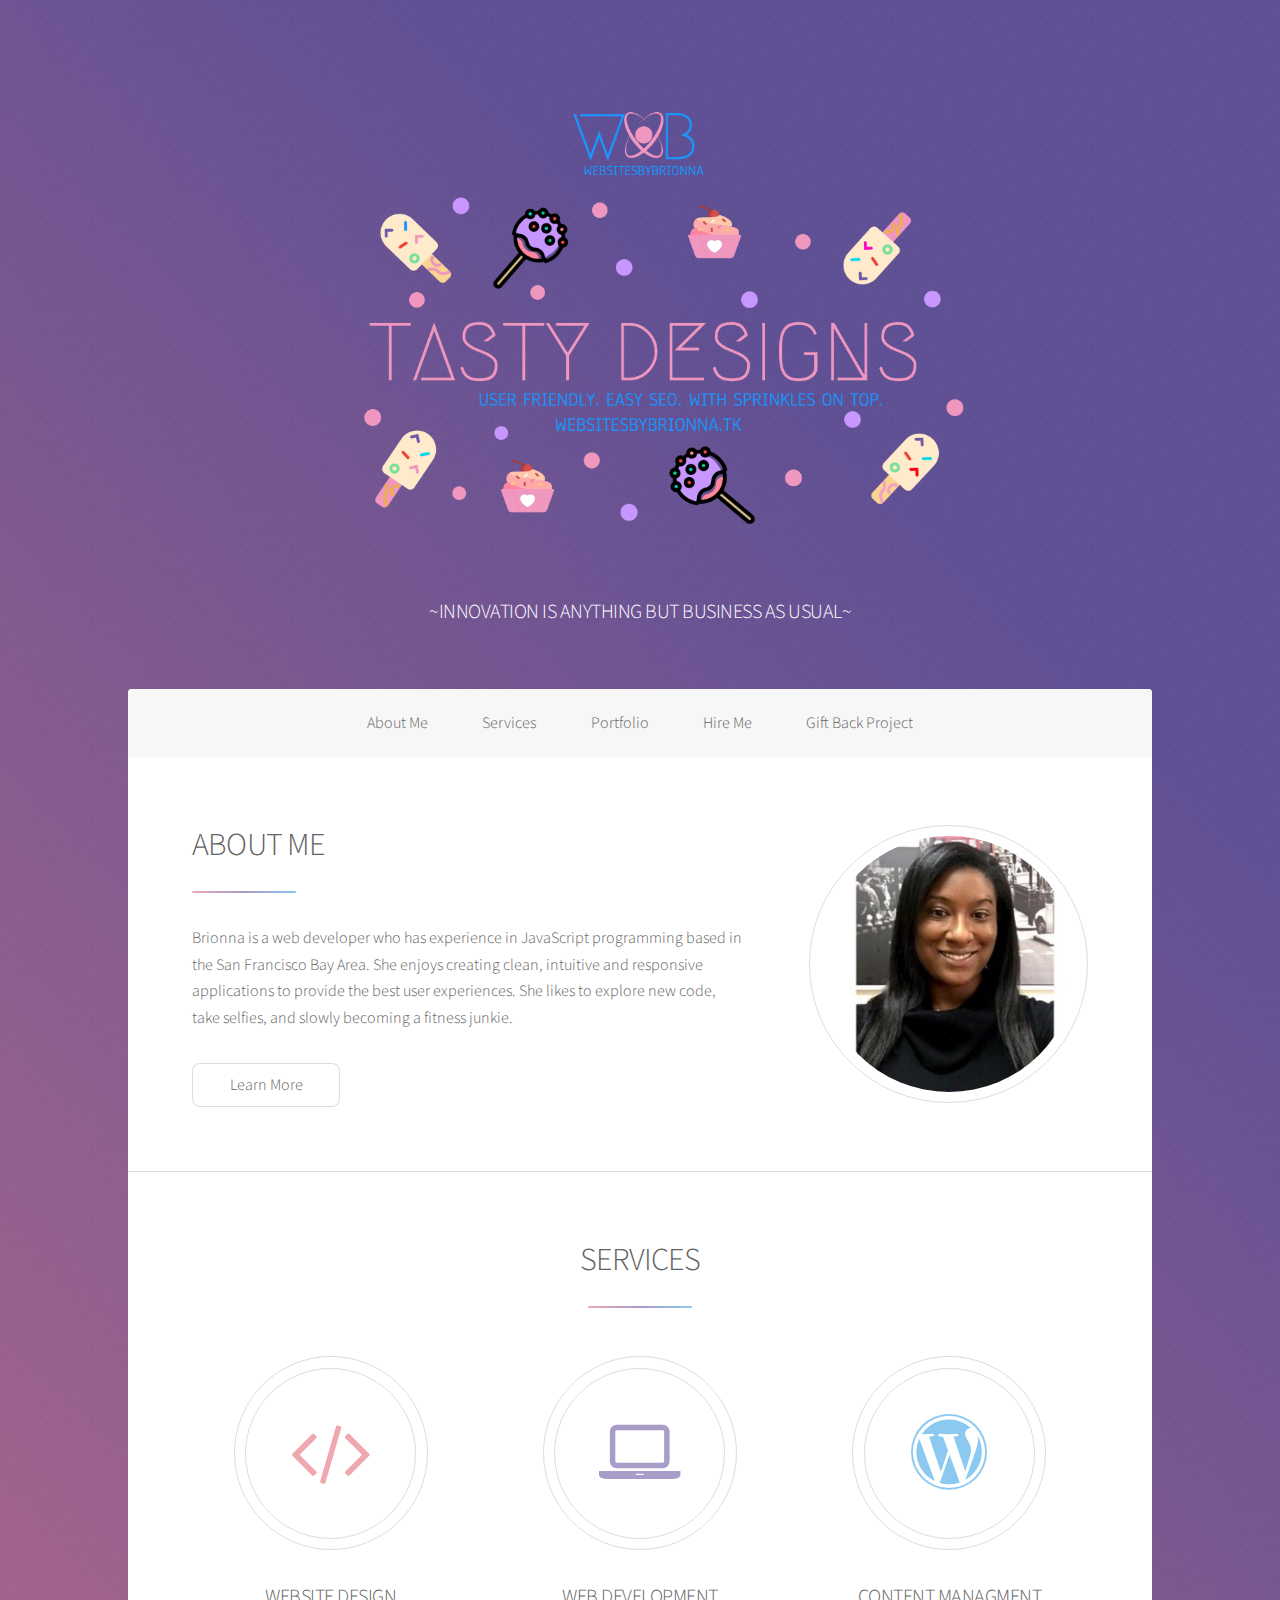
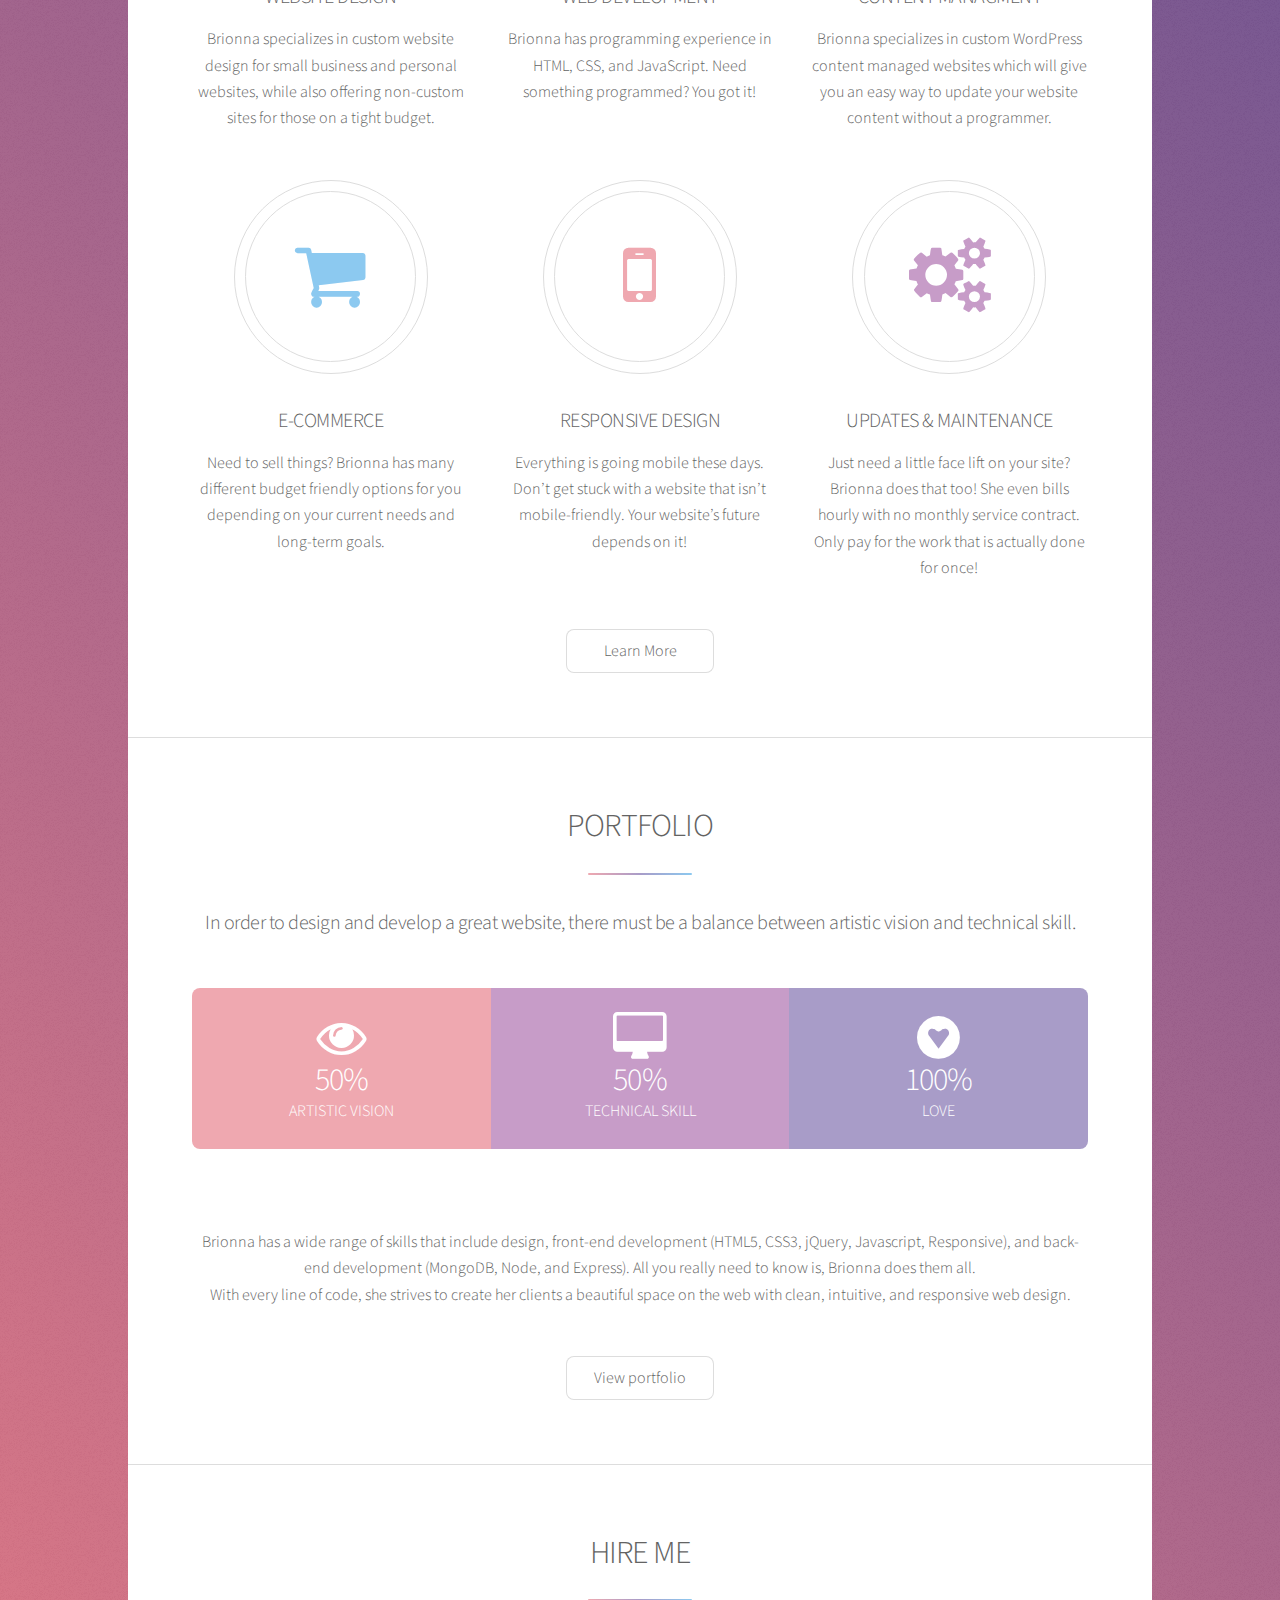
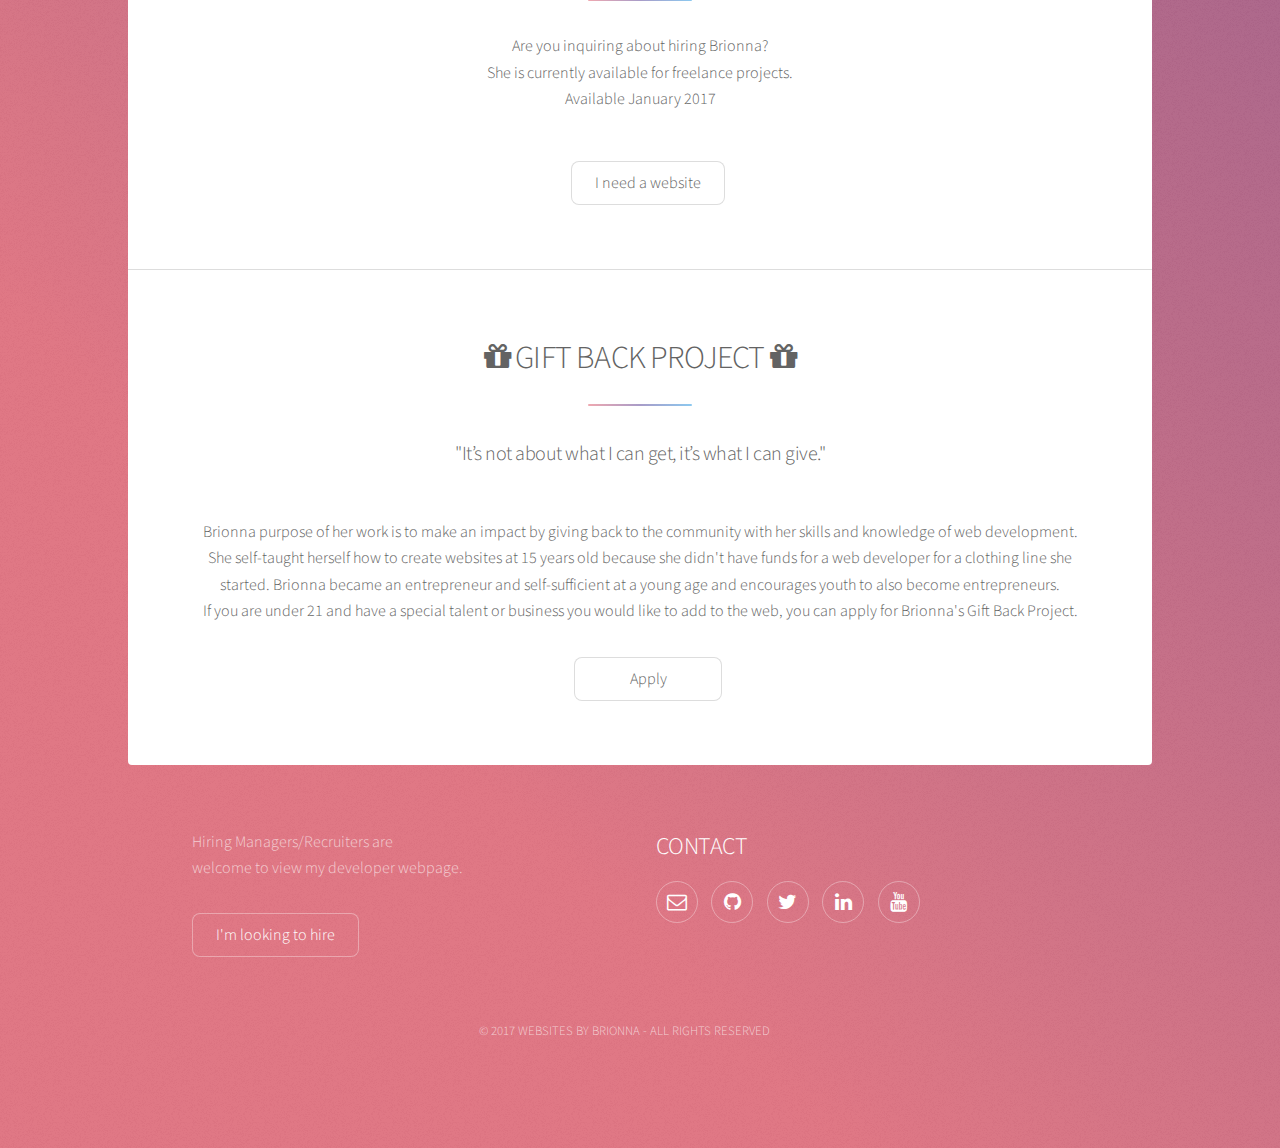
<file: index.html>
<!DOCTYPE HTML>

<html>
	<head>
		<title>WebsitesbyBrionna</title>
		<meta charset="utf-8" />
		<meta name="viewport" content="width=device-width, initial-scale=1" />
		<!-- [if lte IE 8]><script src="assets/js/ie/html5shiv.js"></script><![endif] -->
		<link rel="stylesheet" href="assets/css/main.css" />
		<link rel="shortcut icon" href="images/favicon.png" type="image/x-icon" />

		<!-- [if lte IE 9]><link rel="stylesheet" href="assets/css/ie9.css" /><![endif] -->
		<!--[if lte IE 8]><link rel="stylesheet" href="assets/css/ie8.css" /><![endif]-->
	</head>
	<body>

		<!-- NAV BAR(mobile) -->
			<nav class="navbar navbar-default navbar-fixed-top">
				<div class="container" style="padding-left: 0px; color:#fff">
					<span onclick="togglevisibility('foo')">
						<div class="dropdown">
							<h1 style="padding-left:5px"> <i class="fa fa-bars" aria-hidden="true"></i></h1>
							<div id="foo" style="display:none;" class="dropdown-content">
								<ul>
									<p><a href="#intro">About Me</a></p>
									<p><a href="#first">Services</a></p>
									<p><a href="#second">Portfolio</a></p>
									<p><a href="#third">Hire Me</a></p>
									<p><a href="#fourth">Gift Back Project</a></p>
								</ul>
							</div>
						</span>
					</div>
				</div>
			</nav>
		<!-- Wrapper -->
			<div id="wrapper">

				<!-- Header -->
					<header id="header" class="alt">
						<span class="logo"><img src="images/wxb1.png" /></span>
					<h3>~INNOVATION IS ANYTHING BUT BUSINESS AS USUAL~</h3>
					</header>



				<!-- Nav (desktop)-->
					<nav id="nav">
						<ul>
							<li><a href="#intro">About Me</a></li>
							<li><a href="#first">Services</a></li>
							<li><a href="#second">Portfolio</a></li>
							<li><a href="#third">Hire Me</a></li>
							<li><a href="#fourth">Gift Back Project</a></li>
						</ul>
					</nav>

				<!-- Main -->
					<div id="main">

						<!-- Introduction -->
							<section id="intro" class="main">
								<div class="spotlight">
									<div class="content">
										<header class="major">
											<h2>ABOUT ME</h2>
										</header>
										<p>
											Brionna is a web developer who has experience in JavaScript programming based in the San Francisco Bay Area.
											She enjoys creating clean, intuitive and responsive applications to provide the best user experiences.
											She likes to explore new code, take selfies, and slowly becoming a fitness junkie.
										</p>
										<ul class="actions">
											<li><a href="about.html" class="button">Learn More</a></li>
										</ul>
									</div>
									<span class="image"><img src="images/me.jpg" alt="" /></span>
								</div>
							</section>
							<!-- First Section -->
							<section id="first" class="main special">
								<header class="major">
									<h2>SERVICES</h2>
								</header>
								<ul class="features">
									<li>
										<span class="icon major style1 fa-code"></span>
										<h3>WEBSITE DESIGN</h3>
										<p>Brionna specializes in custom website design for small business and personal websites, while also offering non-custom sites for those on a tight budget.</p>
									</li>
									<li>
										<span class="icon major style3 fa- fa-laptop"></span>
										<h3>WEB DEVELOPMENT</h3>
										<p>Brionna has programming experience in HTML, CSS, and JavaScript. Need something programmed? You got it!</p>
									</li>
									<li>
										<span class="icon major style5 fa-wordpress"></span>
										<h3>CONTENT MANAGMENT </h3>
										<p>Brionna specializes in custom WordPress content managed websites which will give you an easy way to update your website content without a programmer.</p>
									</li>
									<li>
										<span class="icon major style5 fa-shopping-cart"></span>
										<h3>E-COMMERCE</h3>
										<p>Need to sell things? Brionna has many different budget friendly options for you depending on your current needs and long-term goals.</p>
									</li>
									<li>
										<span class="icon major style1 fa-mobile"></span>
										<h3>RESPONSIVE DESIGN</h3>
										<p>Everything is going mobile these days. Don’t get stuck with a website that isn’t mobile-friendly. Your website’s future depends on it!</p>
									</li>
									<li>
										<span class="icon major style2 fa fa-cogs"></span>
										<h3>UPDATES & MAINTENANCE</h3>
										<p>Just need a little face lift on your site? Brionna does that too! She even bills hourly with no monthly service contract. Only pay for the work that is actually done for once!</p>
									</li>
								</ul>
								<footer class="major">
									<ul class="actions">
										<li><a href="services.html" class="button">Learn More</a></li>
									</ul>

								</footer>
							</section>

						<!-- Second Section -->
							<section id="second" class="main special">
								<header class="major">
									<h2>PORTFOLIO</h2>
									<p>In order to design and develop a great website, there must be a balance between artistic vision and technical skill.</p>
								</header>
								<ul class="statistics">
									<li class="style1">
										<span class="fa fa-eye" style="font-size:50px"></span>
										<strong>50%</strong> ARTISTIC VISION
									</li>
									<li class="style2">
										<span class="fa fa-desktop" style="font-size:50px"></span>
										<strong>50%</strong> TECHNICAL SKILL
									</li>
									<li class="style3">
										<span class="fa fa-gratipay" style="font-size:50px"></span>
										<strong>100%</strong> LOVE
									</li>
									<!-- <li class="style4">
										<span class="fa fa-paint-brush" style="font-size:50px"></span>
										<strong>100%  </strong> CREATIVITY
									</li>
									<li class="style5">
										<span class="icon fa-diamond"></span>
										<strong>1,024</strong> Nullam
									</li> -->
								</ul>
								<p class="content"></p>
								<!-- Every day websites are produced by other companies which are lacking in both design and functionality, and many times whomever purchased these websites were most likely overcharged for the product that they received. -->
								Brionna has a wide range of skills that include design, front-end development (HTML5, CSS3, jQuery, Javascript, Responsive), and back-end development (MongoDB, Node, and Express). All you really need to know is, Brionna does them all.
								<br>With every line of code, she strives to create her clients a beautiful space on the web with clean, intuitive, and responsive web design.
								<footer class="major">
									<ul class="actions">
										<li><a href="portfolio.html" class="button">View portfolio</a></li>
									</ul>
								</footer>
							</section>

						<!-- Get Started -->
							<section id="third" class="main special">
								<header class="major">
									<h2>HIRE ME</h2>
										Are you inquiring about hiring Brionna?
										<br>She is currently available for freelance projects.
										<br>Available January 2017
									</header>
										<ul>
										<a href="contact.html" class="button">I need a website</a>
									</ul>
									</p>
								</footer>
							</section>
							<!-- Get Started -->
								<section id="fourth" class="main special">
									<header class="major">
										<h2>
											<i class="fa fa-gift" aria-hidden="true"></i>
											GIFT BACK PROJECT
											<i class="fa fa-gift" aria-hidden="true"></i>
										</h2>
										<p>"It’s not about what I can get, it’s what I can give." </p>
									</header>
										<p>
											Brionna purpose of her work is to make an impact by giving back to the community with her skills and knowledge of web development.
											<br>She self-taught herself how to create websites at 15 years old because she didn't have funds for a web developer for a clothing line she started. Brionna became an entrepreneur and self-sufficient at a young age and encourages youth to also become entrepreneurs.
											<br>If you are under 21 and have a special talent or business you would like to add to the web, you can apply for Brionna's Gift Back Project.
										</p>
											<ul>
											<a href="apply.html" class="button">Apply</a>
										</ul>
										</p>
									</footer>
								</section>
					</div>
					<!-- Footer -->
					<footer id="footer">
						<section>
							Hiring Managers/Recruiters are
							<br>welcome to view my developer webpage.</p>
							<ul class="actions">
								<li><a href="https://brionnaw.github.io" class="button">I'm looking to hire</a></li>
							</ul>
						</section>
						<!--contact-->
						<section>
							<h2>CONTACT</h2>
							<ul class="icons">
								<li><a href="mailto:brionnanwhite@gmail.com" class="icon fa-envelope-o alt"><span class="label">Email</span></a></li>
								<li><a href="https://github.com/Brionnaw" class="icon fa-github alt"><span class="label">GitHub</span></a></li>
								<li><a href="https://twitter.com/WhiteBrionna" class="icon fa-twitter alt"><span class="label">Twitter</span></a></li>
								<li><a href="https://www.linkedin.com/in/brionnawhite" class="icon fa-linkedin alt"><span class="label">LinkedIn</span></a></li>
								<!-- <li><a href="https://www.facebook.com/WhiteBrionna" class="icon fa-facebook alt"><span class="label">Facebook</span></a></li> -->
								<li><a href="https://www.youtube.com/watch?v=lXSFML4G8_k" class="icon fa-youtube alt"><span class="label">Youtube</span></a></li>
							</ul>
						</section>
						<p class="copyright">&copy; 2017 WEBSITES BY BRIONNA - ALL RIGHTS RESERVED</p>
					</footer>

			</div>

		<!-- Scripts -->
			<script src="assets/js/jquery.min.js"></script>
			<script src="assets/js/jquery.scrollex.min.js"></script>
			<script src="assets/js/jquery.scrolly.min.js"></script>
			<script src="assets/js/skel.min.js"></script>
			<script src="assets/js/util.js"></script>
			<!-- [if lte IE 8]><script src="assets/js/ie/respond.min.js"></script><![endif] -->
			<script src="assets/js/main.js"></script>

	</body>
</html>
</file>
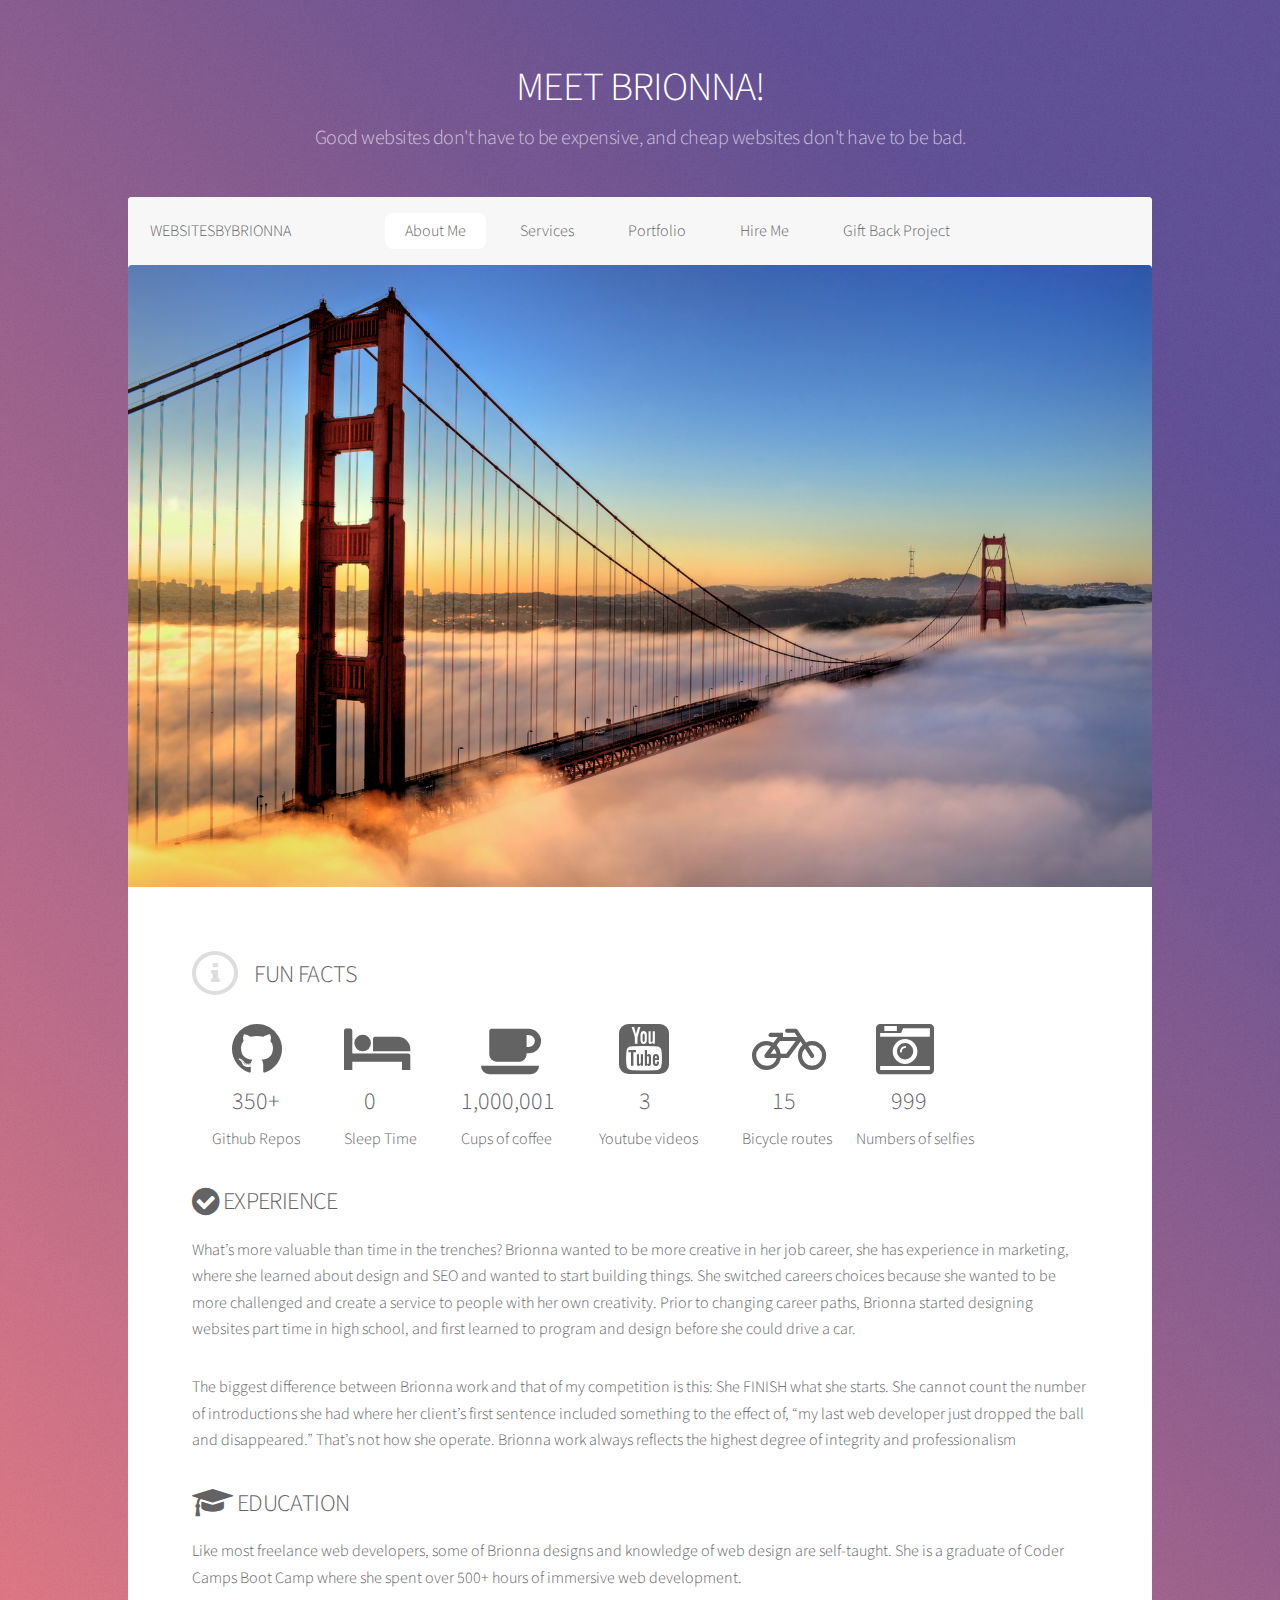
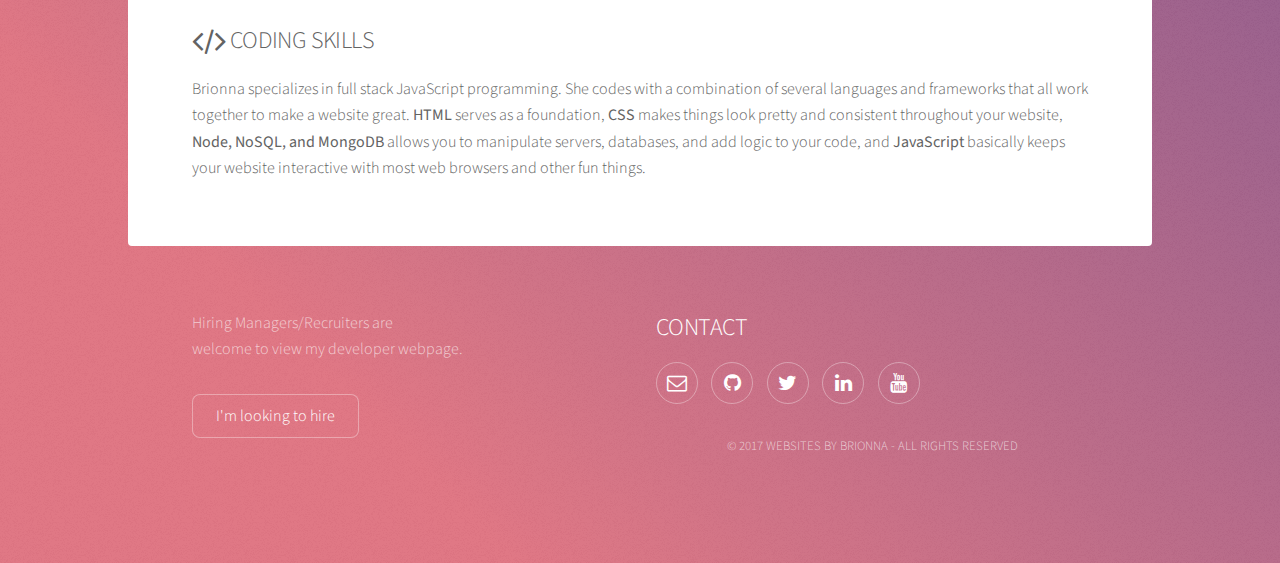
<file: about.html>
<!DOCTYPE HTML>

<html>
	<head>
		<title>About Me</title>
		<meta charset="utf-8" />
		<meta name="viewport" content="width=device-width, initial-scale=1" />
		<link rel="stylesheet" href="assets/css/main.css" />
		<link rel="shortcut icon" href="images/favicon.png" type="image/x-icon" />
	</head>
	<body>
		<!-- NAV BAR(mobile) -->
			<nav class="navbar navbar-default navbar-fixed-top">
				<div class="container" style="padding-left: 0px; color:#fff;">
					<span onclick="togglevisibility('foo')">
						<div class="dropdown">
							<h1 style="padding-left:5px;"> <i class="fa fa-bars" aria-hidden="true"></i></h1>
							<div id="foo" style="display:none;" class="dropdown-content">
								<ul>
									<p> <a href="https://brionnaw.github.io/hireme">WEBSITESBYBRIONNA</a></p>
									<p><a href="about.html">About Me</a></p>
									<p><a href="services.html">Services</a></p>
									<p><a href="portfolio.html">Portfolio</a></p>
									<p><a href="contact.html">Hire Me</a></p>
									<p><a href="apply.html">Gift Back Project</a></p>
								</ul>
							</div>
						</span>
					</div>
				</div>
			</nav>
			<!-- Wrapper -->
			<div id="wrapper">
				<!-- Header -->
					<header id="header">
						<h1>MEET BRIONNA!</h1>
						<p>Good websites don't have to be expensive, and cheap websites don't have to be bad.</p>
					</header>
          <!-- Nav -->
					<nav id="nav">
						<ul style="position: relative;right: 60px">
							<li><a href="https://brionnaw.github.io/hireme" style="position: relative;right: 60px">WEBSITESBYBRIONNA</a></li>
							<li><a href="about.html" class="active">About Me</a></li>
							<li><a href="services.html">Services</a></li>
							<li><a href="portfolio.html">Portfolio</a></li>
							<li><a href="contact.html">Hire Me</a></li>
							<li><a href="apply.html">Gift Back Project</a></li>
						</ul>
					</nav>
					<!-- Main -->
					<div id="main">
							<!-- Content -->
							<section id="content" class="main">
								<span class="image main"><img src="images/golden.png" alt="" /></span>

								<!-- fun facts start -->
								<div class="container fade-in" style="display: block; opacity: 1;">
										<div class="section fun-facts center">
												<h2 class="header indigo-text lighten-1 section-title">
														<span><i class="fa fa-info small"></i>FUN FACTS</span>
												</h2>
												<div class="row">
														<div class="col s12 m3">
																<div class="card pink accent-3" style="padding-left:20px">
																		<div class="card-content white-text">
																				<i class="fa fa-github" style="padding-left:20px"></i>
																				<span class="card-title" style="padding-left:20px">350+</span>
																				<p class="bounceEffect animated bounceIn">
																						Github Repos
																				</p>
																		</div>
																</div>
														</div>
														<div class="col s12 m3">
																<div class="card pink accent-3">
																		<div class="card-content white-text" style="padding-left:20px">
																				<i class="fa fa-bed"></i>
																				<span class="card-title" style="padding-left:20px">0</span>
																				<p class="bounceEffect animated bounceIn">
																						Sleep Time
																				</p>
																		</div>
																</div>
														</div>
														<div class="col s12 m3">
																<div class="card pink accent-3" style="padding-left:20px">
																		<div class="card-content white-text">
																				<i class="fa fa-coffee" style="padding-left:20px"></i>
																				<span class="card-title">1,000,001</span>
																				<p class="bounceEffect animated bounceIn">
																						Cups of coffee
																				</p>
																		</div>
																</div>
														</div>
														<div class="col s12 m3">
																<div class="card pink accent-3" style="padding-left:20px">
																		<div class="card-content white-text">
																				<i class="fa fa-youtube-square" style="padding-left:20px"></i>
																				<span class="card-title" style="padding-left:40px">3</span>
																				<p class="bounceEffect animated bounceIn">
																						Youtube videos
																				</p>
																		</div>
																</div>
														</div>
														<div class="col s12 m3">
																<div class="card pink accent-3" style="padding-left:20px">
																		<div class="card-content white-text">
																				<i class="fa fa-bicycle" style="padding-left:10px"></i>
																				<span class="card-title" style="padding-left:30px">15</span>
																				<p class="bounceEffect animated bounceIn">
																						Bicycle routes
																				</p>
																		</div>
																</div>
														</div>
														<div class="col s12 m3">
																<div class="card pink accent-3">
																		<div class="card-content white-text">
																				<i class="fa fa-camera-retro" style="padding-left:20px"></i>
																				<span class="card-title" style="padding-left:35px">999</span>
																				<p class="bounceEffect animated bounceIn">
																						Numbers of selfies
																				</p>
																		</div>
																</div>
														</div>
												</div>
										</div>
								</div>
								<!-- fun facts end -->

								<h2 class="header indigo-text lighten-1 section-title">
										<span><i class="fa fa-check-circle fa-lg "></i> EXPERIENCE</span>
								</h2>
								<p>
									What’s more valuable than time in the trenches? Brionna wanted to be more creative in her job career, she has experience in marketing, where she learned about design and SEO and wanted to start building things.
									She switched careers choices because she wanted to be more challenged and create a service to people with her own creativity.
									Prior to changing career paths, Brionna started designing websites part time in high school, and first learned to program and design before she could drive a car.
								</p>
								<p>
									The biggest difference between Brionna work and that of my competition is this: She FINISH what she starts.
									She cannot count the number of introductions she had where her client’s first sentence included something to the effect of, “my last web developer just dropped the ball and disappeared.”
									That’s not how she operate. Brionna work always reflects the highest degree of integrity and professionalism
								</p>

								<h2 class="header indigo-text lighten-1 section-title">
										<span><i class="fa fa-graduation-cap fa-lg "></i> EDUCATION</span>
								</h2>
								<p>
										Like most freelance web developers, some of Brionna designs and knowledge of web design are self-taught. She is a graduate of Coder Camps Boot Camp where she spent over 500+ hours of immersive web development.

								</p>
								<h2 class="header indigo-text lighten-1 section-title">
										<span><i class="fa fa-code fa-lg "></i> CODING SKILLS</span>
								</h2>
								<p>
									Brionna specializes in full stack JavaScript programming. She codes with a  combination of several languages and frameworks that all work together to make a website great.
									<strong>HTML</strong> serves as a foundation, <strong>CSS</strong> makes things look pretty and consistent throughout your website, <strong>Node, NoSQL, and MongoDB</strong> allows you to manipulate servers, databases, and add logic to your code, and <strong>JavaScript</strong> basically keeps your website interactive with most web browsers and other fun things.
								</p>
							</section>
					</div>

				<!-- Footer -->
					<footer id="footer">
						<section>
							Hiring Managers/Recruiters are
							<br>welcome to view my developer webpage.</p>
							<ul class="actions">
								<li><a href="https://brionnaw.github.io" class="button">I'm looking to hire</a></li>
							</ul>
						</section>
						<section>
							<section>
								<h2>CONTACT</h2>
								<ul class="icons">
									<li><a href="mailto:brionnanwhite@gmail.com" class="icon fa-envelope-o alt"><span class="label">Email</span></a></li>
									<li><a href="https://github.com/Brionnaw" class="icon fa-github alt"><span class="label">GitHub</span></a></li>
									<li><a href="https://twitter.com/WhiteBrionna" class="icon fa-twitter alt"><span class="label">Twitter</span></a></li>
									<li><a href="https://www.linkedin.com/in/brionnawhite" class="icon fa-linkedin alt"><span class="label">LinkedIn</span></a></li>
									<!-- <li><a href="https://www.facebook.com/WhiteBrionna" class="icon fa-facebook alt"><span class="label">Facebook</span></a></li> -->
									<li><a href="https://www.youtube.com/watch?v=lXSFML4G8_k" class="icon fa-youtube alt"><span class="label">Youtube</span></a></li>
								</ul>
							</section>
						<p class="copyright">&copy; 2017 WEBSITES BY BRIONNA - ALL RIGHTS RESERVED</p>
					</footer>
			</div>

		<!-- Scripts -->
			<script src="assets/js/jquery.min.js"></script>
			<script src="assets/js/jquery.scrollex.min.js"></script>
			<script src="assets/js/jquery.scrolly.min.js"></script>
			<script src="assets/js/skel.min.js"></script>
			<script src="assets/js/util.js"></script>
			<script src="assets/js/main.js"></script>

	</body>
</html>
</file>
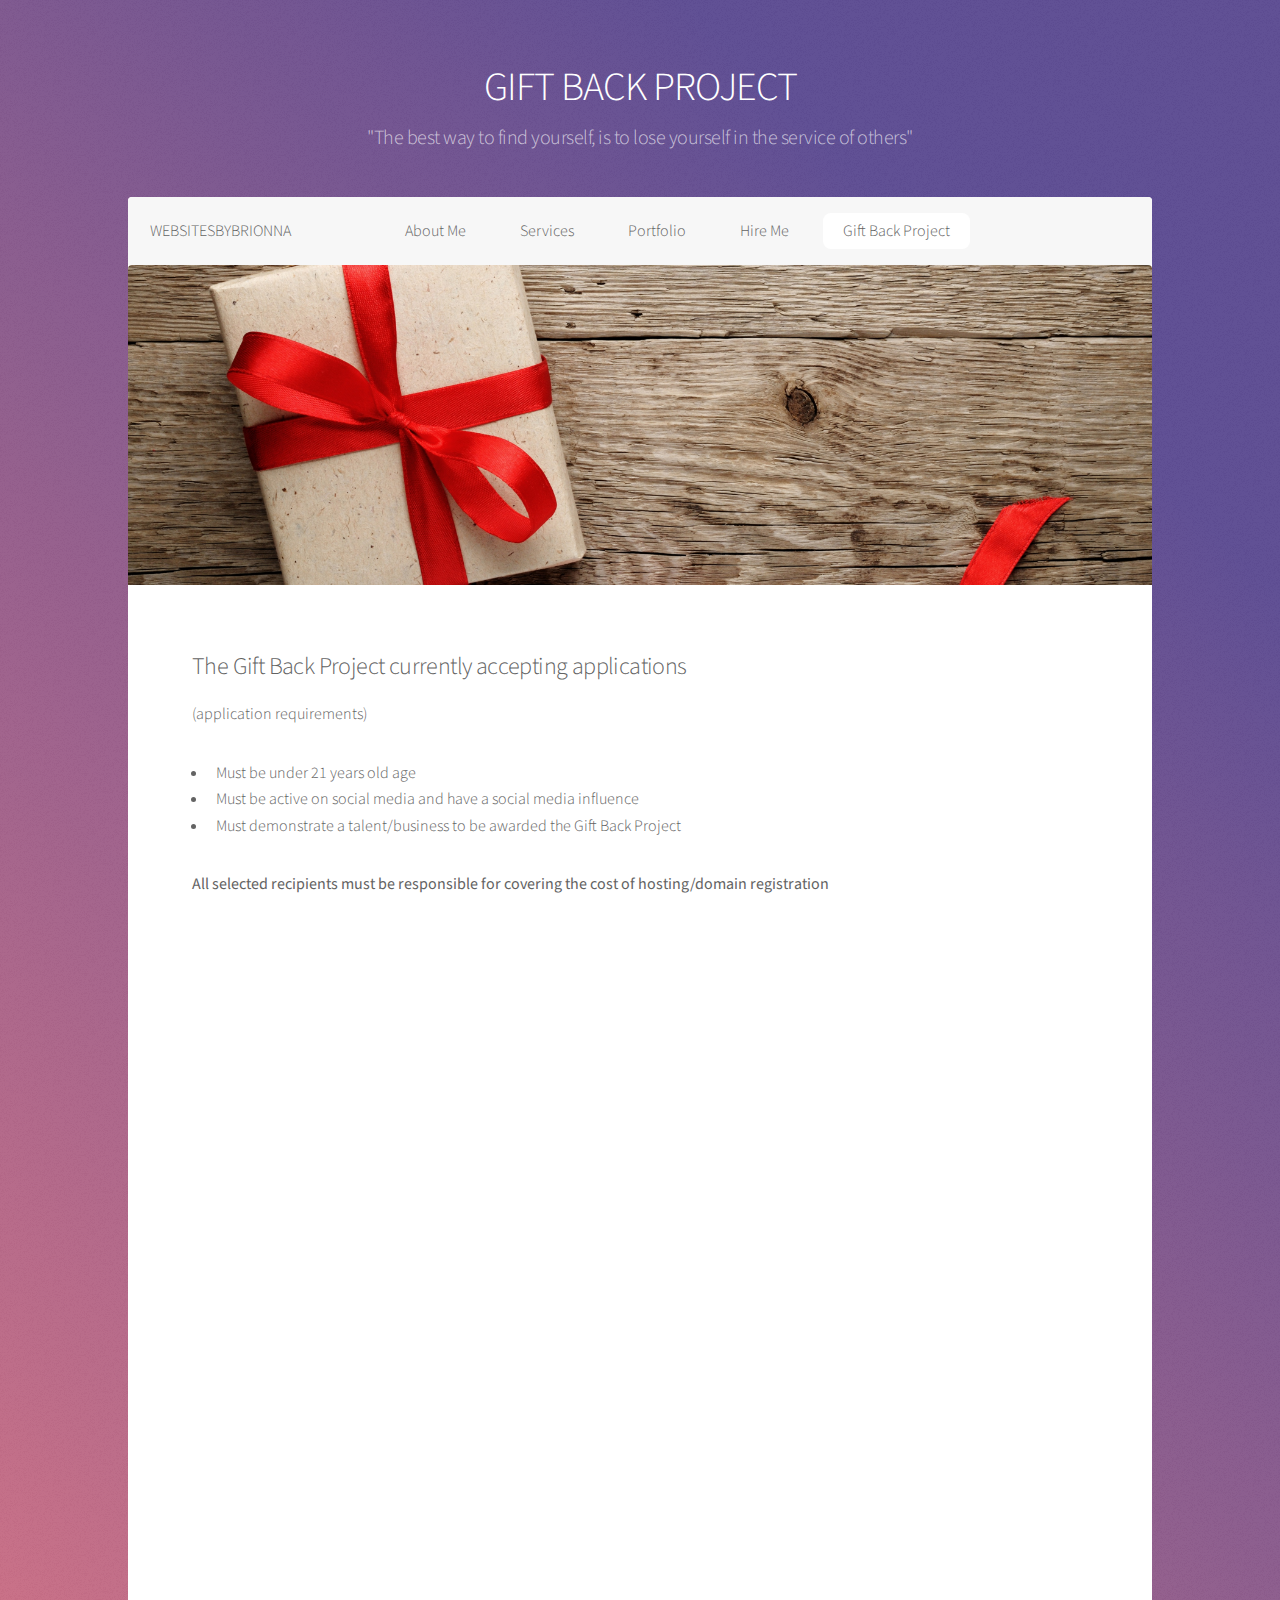
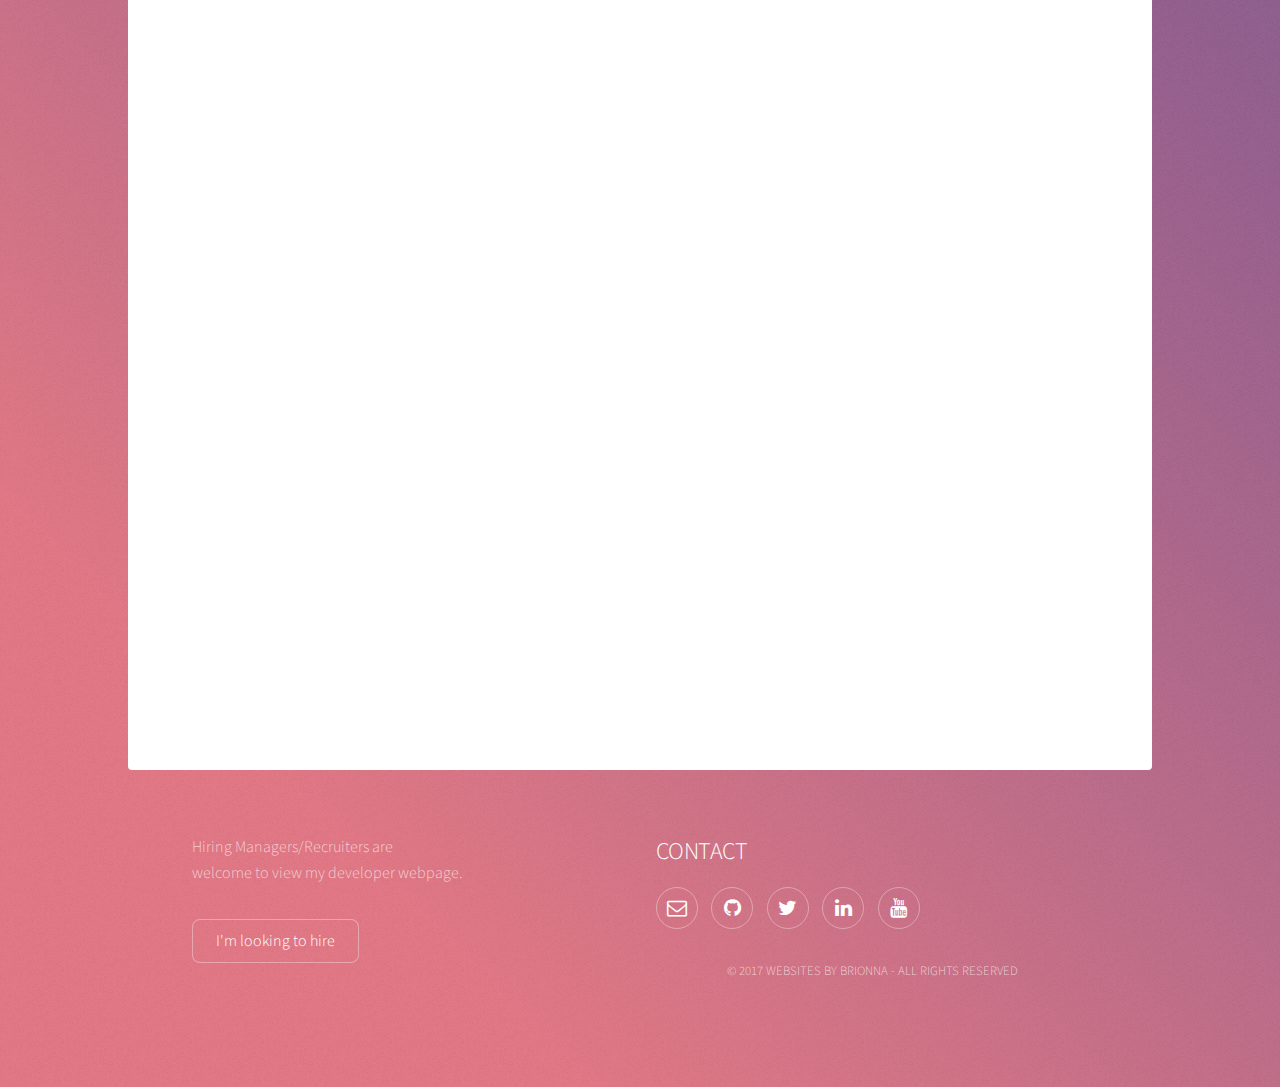
<file: apply.html>
<!DOCTYPE HTML>

<html>
	<head>
		<title>Hire Me</title>
		<meta charset="utf-8" />
		<meta name="viewport" content="width=device-width, initial-scale=1" />
		<link rel="stylesheet" href="assets/css/main.css" />
		<link rel="shortcut icon" href="images/favicon.png" type="image/x-icon" />
	</head>
	<body>
		<!-- NAV BAR(mobile) -->
			<nav class="navbar navbar-default navbar-fixed-top">
				<div class="container" style="padding-left: 0px; color:#fff;">
					<span onclick="togglevisibility('foo')">
						<div class="dropdown">
							<h1 style="padding-left:5px;"> <i class="fa fa-bars" aria-hidden="true"></i></h1>
							<div id="foo" style="display:none;" class="dropdown-content">
								<ul>
									<p> <a href="https://brionnaw.github.io/hireme">WEBSITESBYBRIONNA</a></p>
									<p><a href="about.html">About Me</a></p>
									<p><a href="services.html">Services</a></p>
									<p><a href="portfolio.html">Portfolio</a></p>
									<p><a href="contact.html">Hire Me</a></p>
									<p><a href="apply.html">Gift Back Project</a></p>
								</ul>
							</div>
						</span>
					</div>
				</div>
			</nav>
		<!-- Wrapper -->
			<div id="wrapper">
				<!-- Header -->
					<header id="header">
						<h1>GIFT BACK PROJECT</h1>
						<p>"The best way to find yourself, is to lose yourself in the service of others"</p>
					</header>
					<!-- Nav -->
          <nav id="nav">
            <ul style="position: relative;right: 60px">
              <li><a href="https://brionnaw.github.io/hireme" style="position: relative;right: 60px">WEBSITESBYBRIONNA</a></li>
              <li><a href="about.html">About Me</a></li>
              <li><a href="services.html">Services</a></li>
              <li><a href="portfolio.html">Portfolio</a></li>
              <li><a href="contact.html">Hire Me</a></li>
              <li><a href="apply.html" class="active">Gift Back Project</a></li>
            </ul>
          </nav>
				<!-- Main -->
					<div id="main">
						<!-- Content -->
							<section id="content" class="main">
								<span class="image main"><img src="images/wrappedgift.jpg" alt="" /></span>
								<h2>The Gift Back Project currently accepting applications</h2>
								<p>
								 	(application requirements)
									<ul>
										<li>Must be under 21 years old age</li>
										<li>Must be active on social media and have a social media influence</li>
										<li>Must demonstrate a talent/business to be awarded the Gift Back Project</li>

									</ul>
										<p>
											<strong>All selected recipients must be responsible for covering the cost of hosting/domain registration</strong>
										</p>
									</p>
									<iframe height="1400" allowTransparency="true" frameborder="0" scrolling="no" style="width:100%;border:none"  src="https://brionnaw.wufoo.com/embed/q1f07m6n0w32bzg/">
										<a href="https://brionnaw.wufoo.com/forms/q1f07m6n0w32bzg/">Fill out my Wufoo form!</a>
									</iframe>
									<div id="wuf-adv" style="font-family:inherit;font-size: small;color:#a7a7a7;text-align:center;display:block;"></div>
									</section>
					</div>
				<!-- Footer -->
					<footer id="footer">
						<section>
							Hiring Managers/Recruiters are
							<br>welcome to view my developer webpage.</p>
							<ul class="actions">
								<li><a href="https://brionnaw.github.io" class="button">I'm looking to hire</a></li>
							</ul>
						</section>
						<section>
							<section>
								<h2>CONTACT</h2>
								<ul class="icons">
									<li><a href="mailto:brionnanwhite@gmail.com" class="icon fa-envelope-o alt"><span class="label">Email</span></a></li>
									<li><a href="https://github.com/Brionnaw" class="icon fa-github alt"><span class="label">GitHub</span></a></li>
									<li><a href="https://twitter.com/WhiteBrionna" class="icon fa-twitter alt"><span class="label">Twitter</span></a></li>
									<li><a href="https://www.linkedin.com/in/brionnawhite" class="icon fa-linkedin alt"><span class="label">LinkedIn</span></a></li>
									<!-- <li><a href="https://www.facebook.com/WhiteBrionna" class="icon fa-facebook alt"><span class="label">Facebook</span></a></li> -->
									<li><a href="https://www.youtube.com/watch?v=lXSFML4G8_k" class="icon fa-youtube alt"><span class="label">Youtube</span></a></li>
								</ul>
							</section>
						<p class="copyright">&copy; 2017 WEBSITES BY BRIONNA - ALL RIGHTS RESERVED</p>
					</footer>
			</div>
			<!-- Scripts -->
			<script src="assets/js/jquery.min.js"></script>
			<script src="assets/js/jquery.scrollex.min.js"></script>
			<script src="assets/js/jquery.scrolly.min.js"></script>
			<script src="assets/js/skel.min.js"></script>
			<script src="assets/js/util.js"></script>
			<script src="assets/js/main.js"></script>
	</body>
</html>
</file>
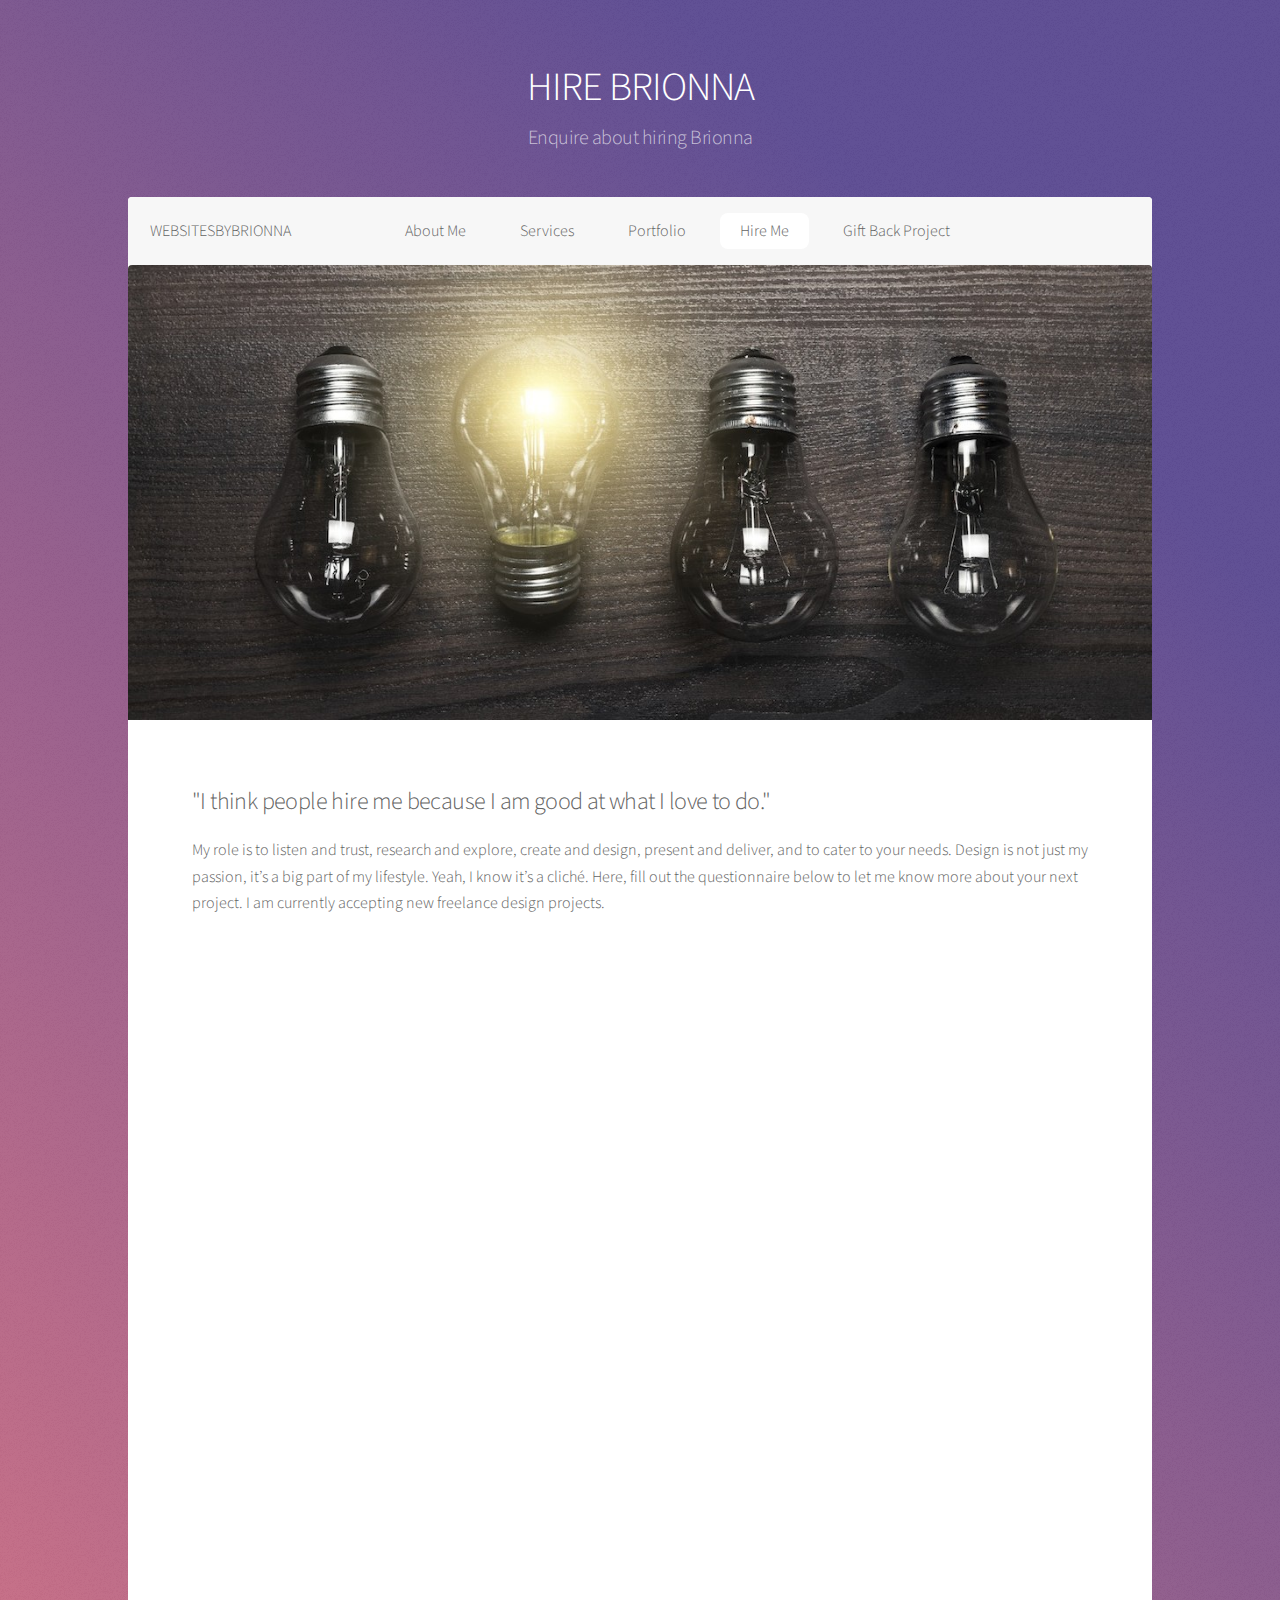
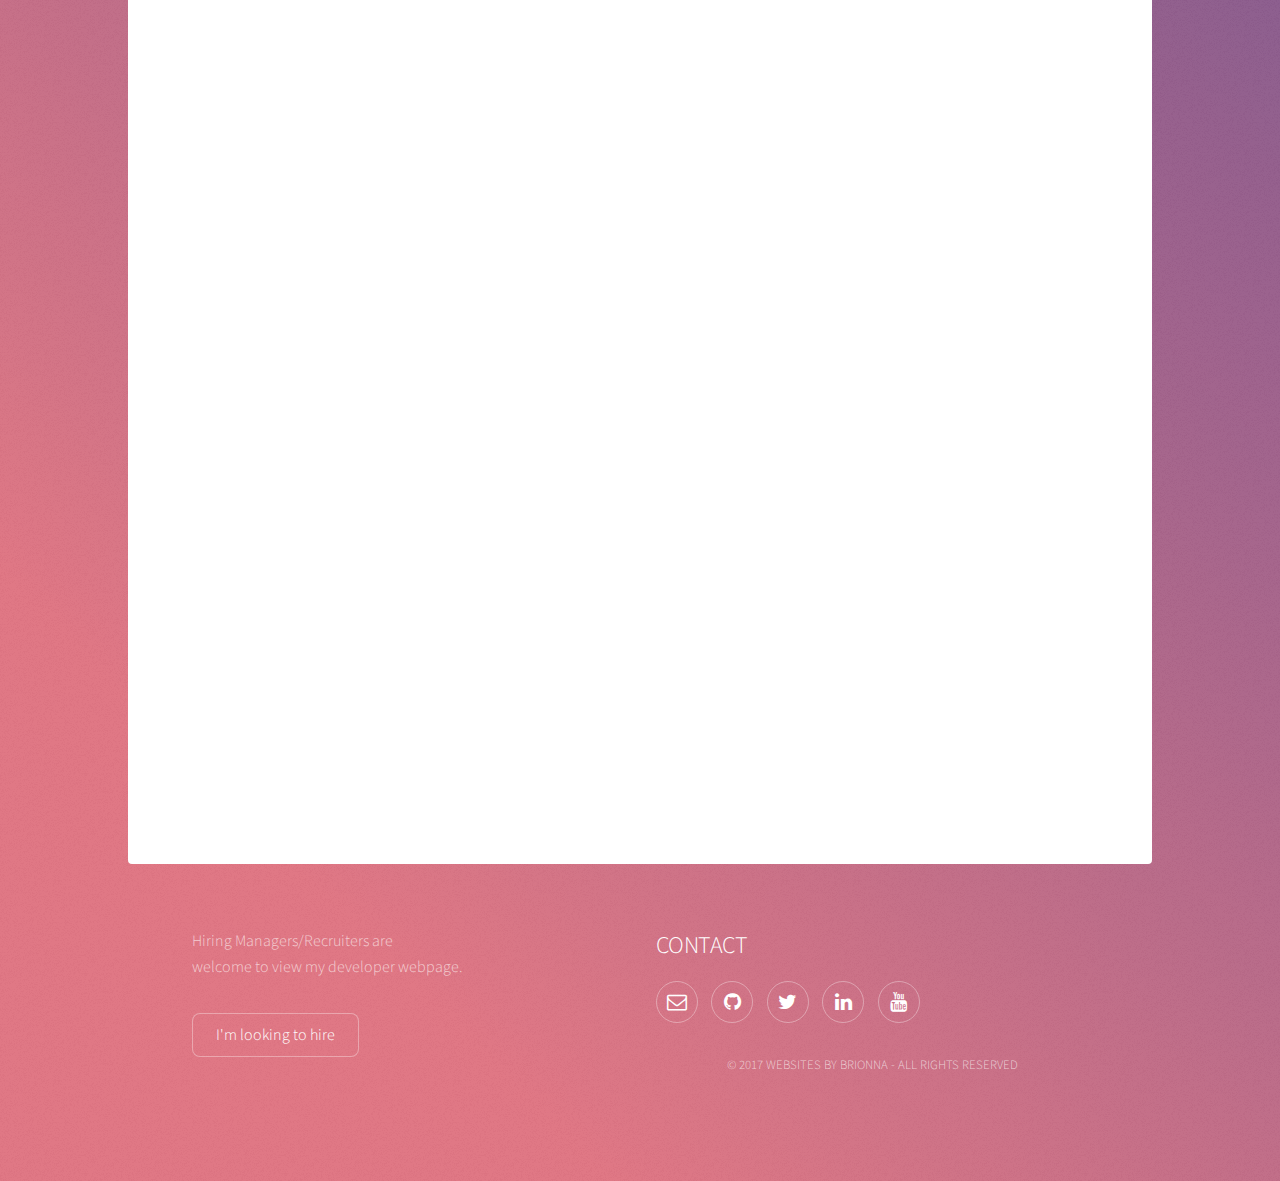
<file: contact.html>
<!DOCTYPE HTML>

<html>
	<head>
		<title>Hire Me</title>
		<meta charset="utf-8" />
		<meta name="viewport" content="width=device-width, initial-scale=1" />
		<link rel="stylesheet" href="assets/css/main.css" />
		<link rel="shortcut icon" href="images/favicon.png" type="image/x-icon" />

	</head>
	<body>
		<!-- NAV BAR(mobile) -->
			<nav class="navbar navbar-default navbar-fixed-top">
				<div class="container" style="padding-left: 0px; color:#fff;">
					<span onclick="togglevisibility('foo')">
						<div class="dropdown">
							<h1 style="padding-left:5px;"> <i class="fa fa-bars" aria-hidden="true"></i></h1>
							<div id="foo" style="display:none;" class="dropdown-content">
								<ul>
									<p> <a href="https://brionnaw.github.io/hireme">WEBSITESBYBRIONNA</a></p>
									<p><a href="about.html">About Me</a></p>
									<p><a href="services.html">Services</a></p>
									<p><a href="portfolio.html">Portfolio</a></p>
									<p><a href="contact.html">Hire Me</a></p>
									<p><a href="apply.html">Gift Back Project</a></p>
								</ul>
							</div>
						</span>
					</div>
				</div>
			</nav>
		<!-- Wrapper -->
			<div id="wrapper">
				<!-- Header -->
					<header id="header">
						<h1>HIRE BRIONNA</h1>
						<p>Enquire about hiring Brionna</p>
					</header>
					<!-- Nav -->
          <nav id="nav">
            <ul style="position: relative;right: 60px">
              <li><a href="https://brionnaw.github.io/hireme" style="position: relative;right: 60px">WEBSITESBYBRIONNA</a></li>
              <li><a href="about.html">About Me</a></li>
              <li><a href="services.html">Services</a></li>
              <li><a href="portfolio.html">Portfolio</a></li>
              <li><a href="contact.html" class="active">Hire Me</a></li>
							<li><a href="apply.html">Gift Back Project</a></li>
            </ul>
          </nav>
				<!-- Main -->
					<div id="main">
						<!-- Content -->
							<section id="content" class="main">
								<span class="image main"><img src="images/hireme.jpg" alt="" /></span>
								<h2>"I think people hire me because I am good at what I love to do."</h2>
								<p>
								 	My role is to listen and trust, research and explore, create and design, present and deliver, and to cater to your needs.
									Design is not just my passion, it’s a big part of my lifestyle. Yeah, I know it’s a cliché. Here, fill out the questionnaire below to let me know more about your next project.
									I am currently accepting new freelance design projects.
									</p>
									<iframe height="1475" allowTransparency="true" frameborder="0" scrolling="no" style="width:100%;border:none"  src="https://brionnaw.wufoo.com/embed/m1xo2rnm0qfbea9/">
										<a href="https://brionnaw.wufoo.com/forms/m1xo2rnm0qfbea9/">Fill out my Wufoo form!</a>
									</iframe>
									<div id="wuf-adv" style="font-family:inherit;font-size: small;color:#a7a7a7;text-align:center;display:block;"></div>
									</section>
					</div>
				<!-- Footer -->
					<footer id="footer">
						<section>
							Hiring Managers/Recruiters are
							<br>welcome to view my developer webpage.</p>
							<ul class="actions">
								<li><a href="https://brionnaw.github.io" class="button">I'm looking to hire</a></li>
							</ul>
						</section>
						<section>
							<section>
								<h2>CONTACT</h2>

								<ul class="icons">
									<li><a href="mailto:brionnanwhite@gmail.com" class="icon fa-envelope-o alt"><span class="label">Email</span></a></li>
									<li><a href="https://github.com/Brionnaw" class="icon fa-github alt"><span class="label">GitHub</span></a></li>
									<li><a href="https://twitter.com/WhiteBrionna" class="icon fa-twitter alt"><span class="label">Twitter</span></a></li>
									<li><a href="https://www.linkedin.com/in/brionnawhite" class="icon fa-linkedin alt"><span class="label">LinkedIn</span></a></li>
									<!-- <li><a href="https://www.facebook.com/WhiteBrionna" class="icon fa-facebook alt"><span class="label">Facebook</span></a></li> -->
									<li><a href="https://www.youtube.com/watch?v=lXSFML4G8_k" class="icon fa-youtube alt"><span class="label">Youtube</span></a></li>
								</ul>
							</section>
						<p class="copyright">&copy; 2017 WEBSITES BY BRIONNA - ALL RIGHTS RESERVED</p>
					</footer>
			</div>
			<!-- Scripts -->
			<script src="assets/js/jquery.min.js"></script>
			<script src="assets/js/jquery.scrollex.min.js"></script>
			<script src="assets/js/jquery.scrolly.min.js"></script>
			<script src="assets/js/skel.min.js"></script>
			<script src="assets/js/util.js"></script>
			<script src="assets/js/main.js"></script>
	</body>
</html>
</file>
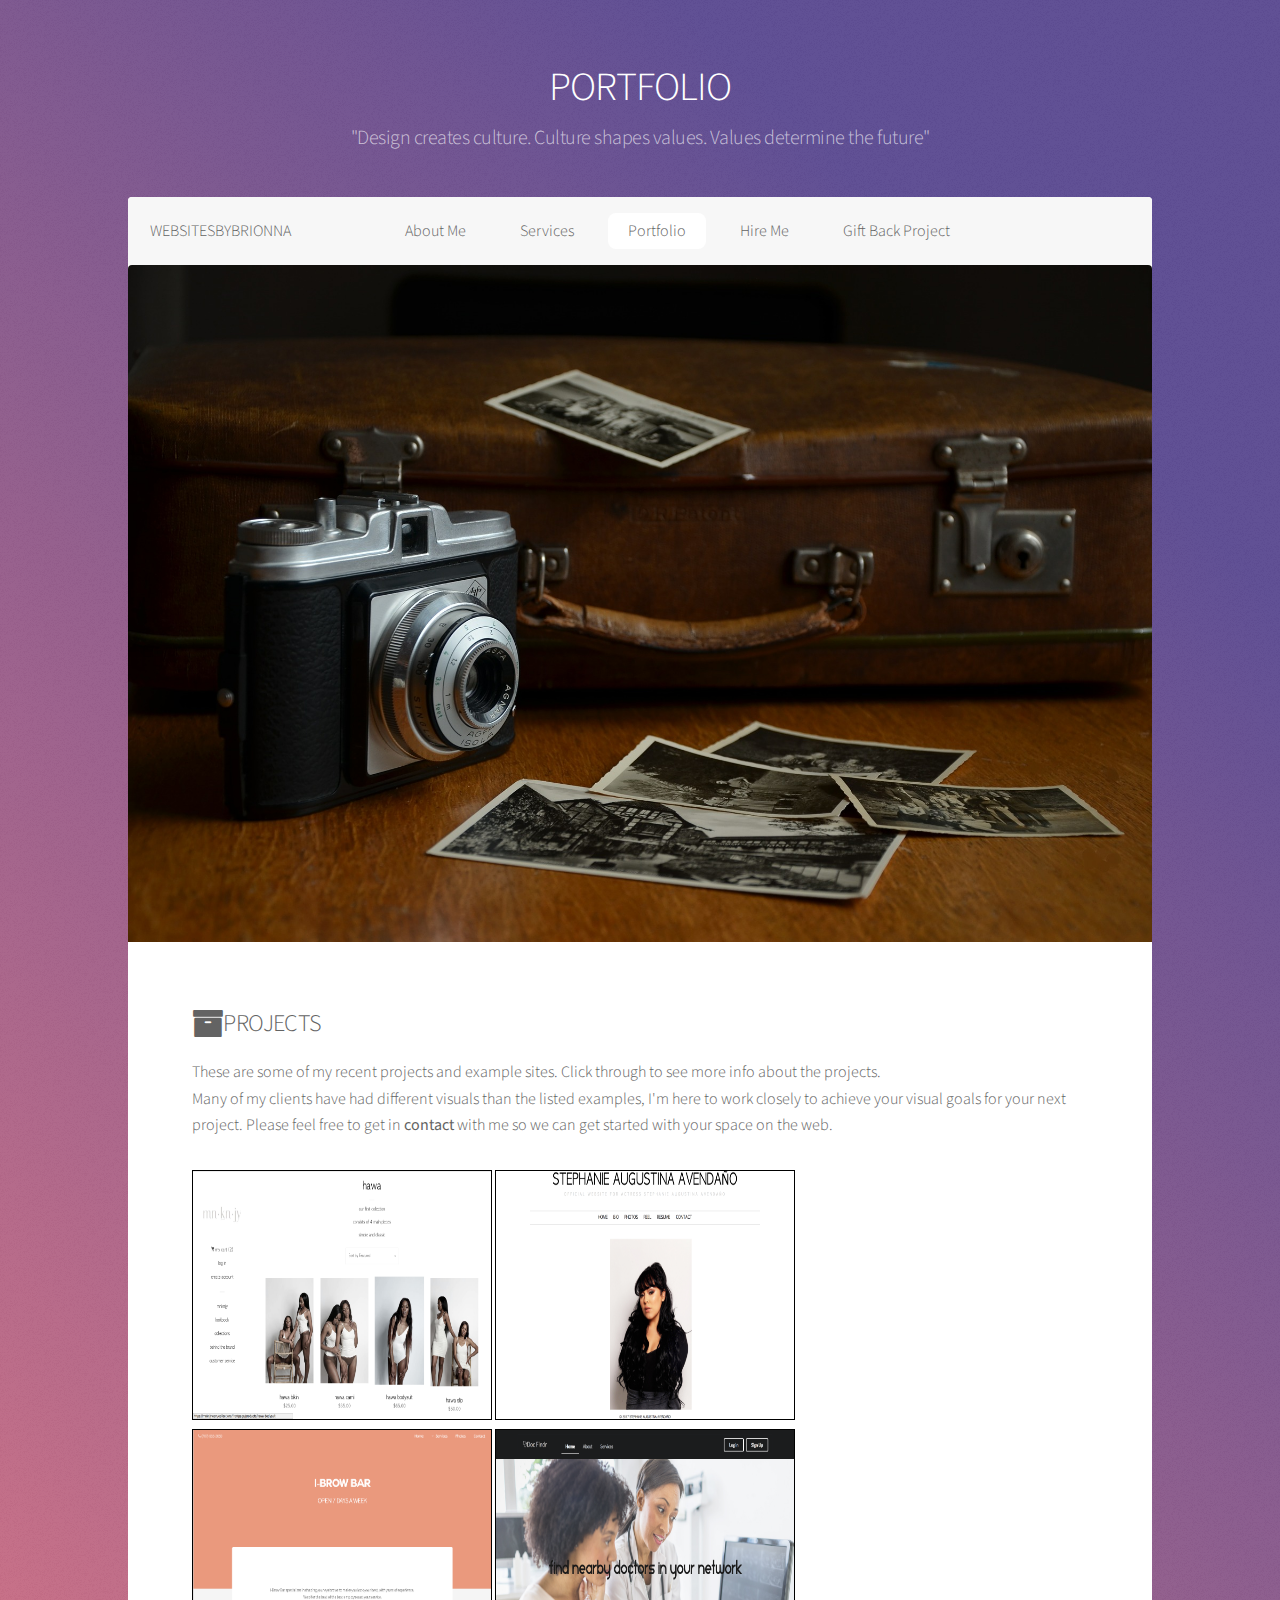
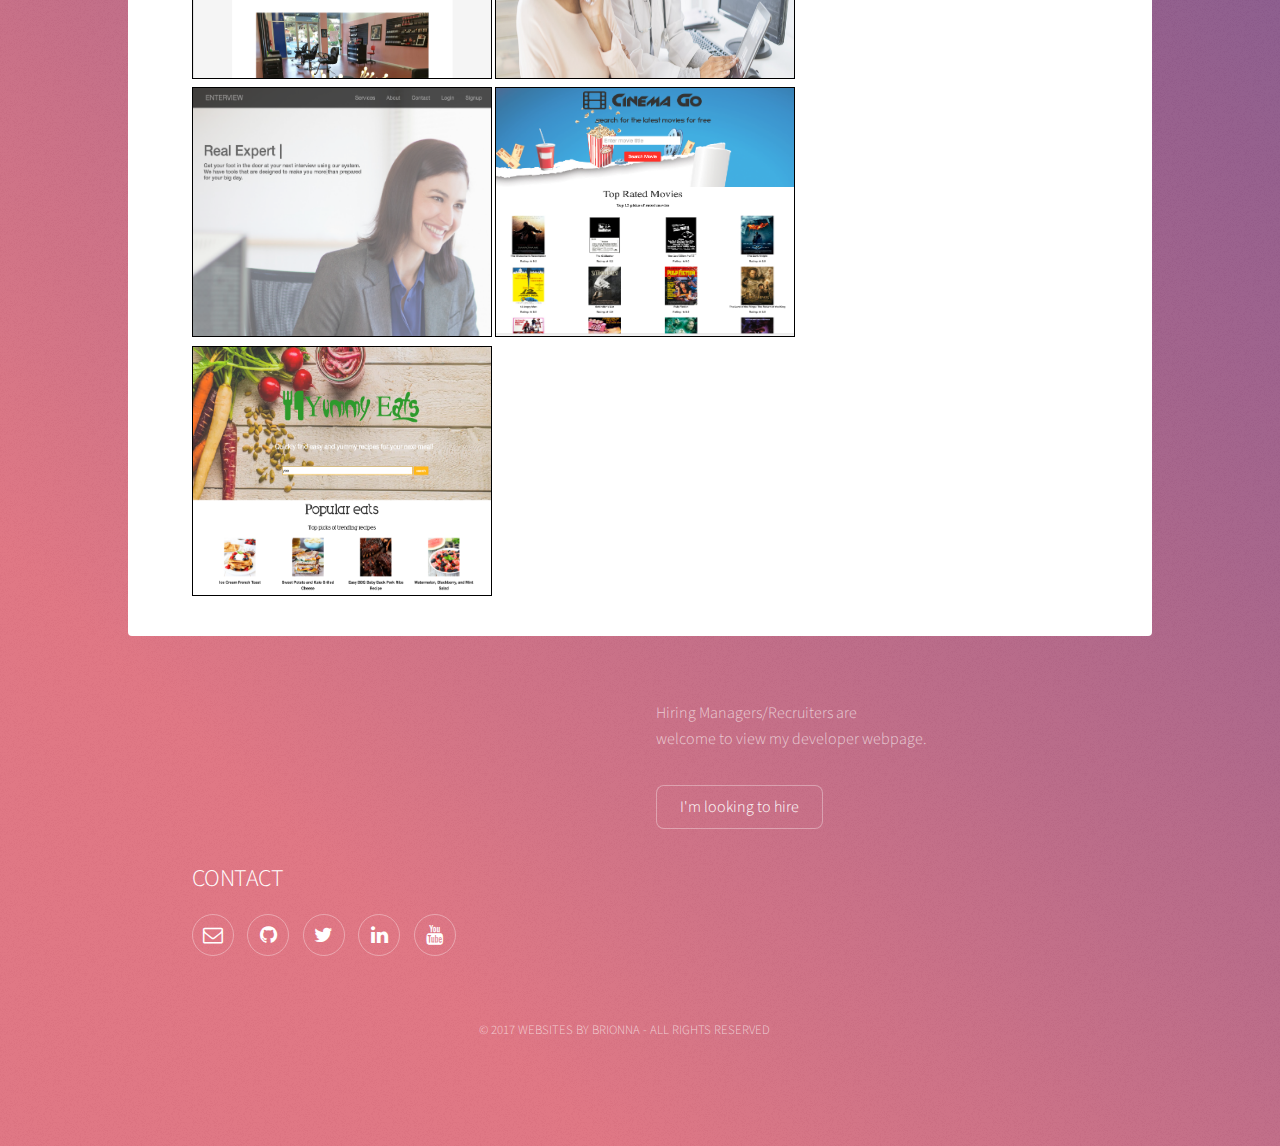
<file: portfolio.html>
<!DOCTYPE HTML>

<html>
	<head>
		<title>Portfolio</title>
		<meta charset="utf-8" />
		<meta name="viewport" content="width=device-width, initial-scale=1" />
		<!--[if lte IE 8]><script src="assets/js/ie/html5shiv.js"></script><![endif]-->
		<link rel="stylesheet" href="assets/css/main.css" />
		<link rel="shortcut icon" href="images/favicon.png" type="image/x-icon" />
		<!--[if lte IE 9]><link rel="stylesheet" href="assets/css/ie9.css" /><![endif]-->
		<!--[if lte IE 8]><link rel="stylesheet" href="assets/css/ie8.css" /><![endif]-->
	</head>
	<body>
		<!-- NAV BAR(mobile) -->
			<nav class="navbar navbar-default navbar-fixed-top">
				<div class="container" style="padding-left: 0px; color:#fff;">
					<span onclick="togglevisibility('foo')">
						<div class="dropdown">
							<h1 style="padding-left:5px;"><i class="fa fa-bars" aria-hidden="true"></i></h1>
							<div id="foo" style="display:none;" class="dropdown-content">
								<ul>
									<p><a href="https://brionnaw.github.io/hireme">WEBSITESBYBRIONNA</a></p>
									<p><a href="about.html">About Me</a></p>
									<p><a href="services.html">Services</a></p>
									<p><a href="portfolio.html">Portfolio</a></p>
									<p><a href="contact.html">Hire Me</a></p>
									<p><a href="apply.html">Gift Back Project</a></p>
								</ul>
							</div>
						</span>
					</div>
				</div>
			</nav>
		<!-- Wrapper -->
			<div id="wrapper">
				<!-- Header -->
					<header id="header">
						<h1>PORTFOLIO</h1>
						<p>"Design creates culture. Culture shapes values. Values determine the future"</p>
					</header>
          <!-- Nav -->
					<nav id="nav">
						<ul style="position: relative;right: 60px">
							<li><a href="https://brionnaw.github.io/hireme" style="position: relative;right: 60px">WEBSITESBYBRIONNA</a></li>
							<li><a href="about.html">About Me</a></li>
							<li><a href="services.html">Services</a></li>
							<li><a href="portfolio.html" class="active">Portfolio</a></li>
							<li><a href="contact.html">Hire Me</a></li>
							<li><a href="apply.html">Gift Back Project</a></li>
						</ul>
					</nav>
					<!-- Main -->

							<div id="main">
						<!-- Content -->
							<section id="content" class="main">
								<span class="image main"><img src="images/camera.jpg"  alt=""/></span>
								<h2 class="header indigo-text lighten-1 section-title">
									<span><i class="fa fa-archive fa-lg "></i>PROJECTS</span>
								</h2>
								<p>These are some of my recent projects and example sites. Click through to see more info about the projects.
								<br>Many of my clients have had different visuals than the listed examples, I'm here to work closely to achieve your visual goals for your next project.
								Please feel free to get in <a href="contact.html"><strong>contact</strong></a> with me so we can get started with your space on the web.</p>
								<a href="http://mnknjy.com/">
									<img src="images/mnknjy1.png" width="300" height="250" style="border-style: solid; border-width: 1px;	border-color:#000;">
								</a>
								</a>
								<a href="www.stephanieavendano.com">
									<img src="images/steph.png" width="300" height="250" style="border-style: solid; border-width: 1px;	border-color:#000;">
								</a>
								<a href="https://brionnaw.github.io/ibrowbar/">
									<img src="images/ibrowbar.png" width="300" height="250" style="border-style: solid; border-width: 1px;	border-color:#000;">
								</a>
								<a href="https://docfindr.herokuapp.com">
									<img src="images/docfindr.png" width="300" height="250" style="border-style: solid; border-width: 1px;	border-color:#000;">
								</a>
								<a href="https://enterviewapp.herokuapp.com">
									<img src="images/enterview.png" width="300" height="250" style="border-style: solid; border-width: 1px;	border-color:#000;">
								</a>

								<a href="https://cinemago.herokuapp.com">
									<img src="images/cinemago.png" width="300" height="250" style="border-style: solid; border-width: 1px;	border-color:#000;">
								</a>
								<a href="https://yummyeats.herokuapp.com">
									<img src="images/yummyeats.png" width="300" height="250" style="border-style: solid; border-width: 1px;	border-color:#000;">

								<!-- <a href="https://brionnaw.github.io/ginger/">
									<img src="images/ginger.png" width="400" height="300" style="border-style: solid; border-width: 1px;	border-color:#000;">
								</a> -->

							</section>
						</div>
				<!-- Footer -->
					<footer id="footer">
						<section>
							Hiring Managers/Recruiters are
							<br>welcome to view my developer webpage.</p>
							<ul class="actions">
								<li><a href="https://brionnaw.github.io" class="button">I'm looking to hire</a></li>
							</ul>
						</section>
							<section>
								<h2>CONTACT</h2>
								<ul class="icons">
									<li><a href="mailto:brionnanwhite@gmail.com" class="icon fa-envelope-o alt"><span class="label">Email</span></a></li>
									<li><a href="https://github.com/Brionnaw" class="icon fa-github alt"><span class="label">GitHub</span></a></li>
									<li><a href="https://twitter.com/WhiteBrionna" class="icon fa-twitter alt"><span class="label">Twitter</span></a></li>
									<li><a href="https://www.linkedin.com/in/brionnawhite" class="icon fa-linkedin alt"><span class="label">LinkedIn</span></a></li>
									<!-- <li><a href="https://www.facebook.com/WhiteBrionna" class="icon fa-facebook alt"><span class="label">Facebook</span></a></li> -->
									<li><a href="https://www.youtube.com/watch?v=lXSFML4G8_k" class="icon fa-youtube alt"><span class="label">Youtube</span></a></li>
								</ul>
							</section>
						<p class="copyright">&copy; 2017 WEBSITES BY BRIONNA - ALL RIGHTS RESERVED</p>
					</footer>

			</div>

		<!-- Scripts -->
			<script src="assets/js/jquery.min.js"></script>
			<script src="assets/js/jquery.scrollex.min.js"></script>
			<script src="assets/js/jquery.scrolly.min.js"></script>
			<script src="assets/js/skel.min.js"></script>
			<script src="assets/js/util.js"></script>
			<!--[if lte IE 8]><script src="assets/js/ie/respond.min.js"></script><![endif]-->
			<script src="assets/js/main.js"></script>

	</body>
</html>
</file>
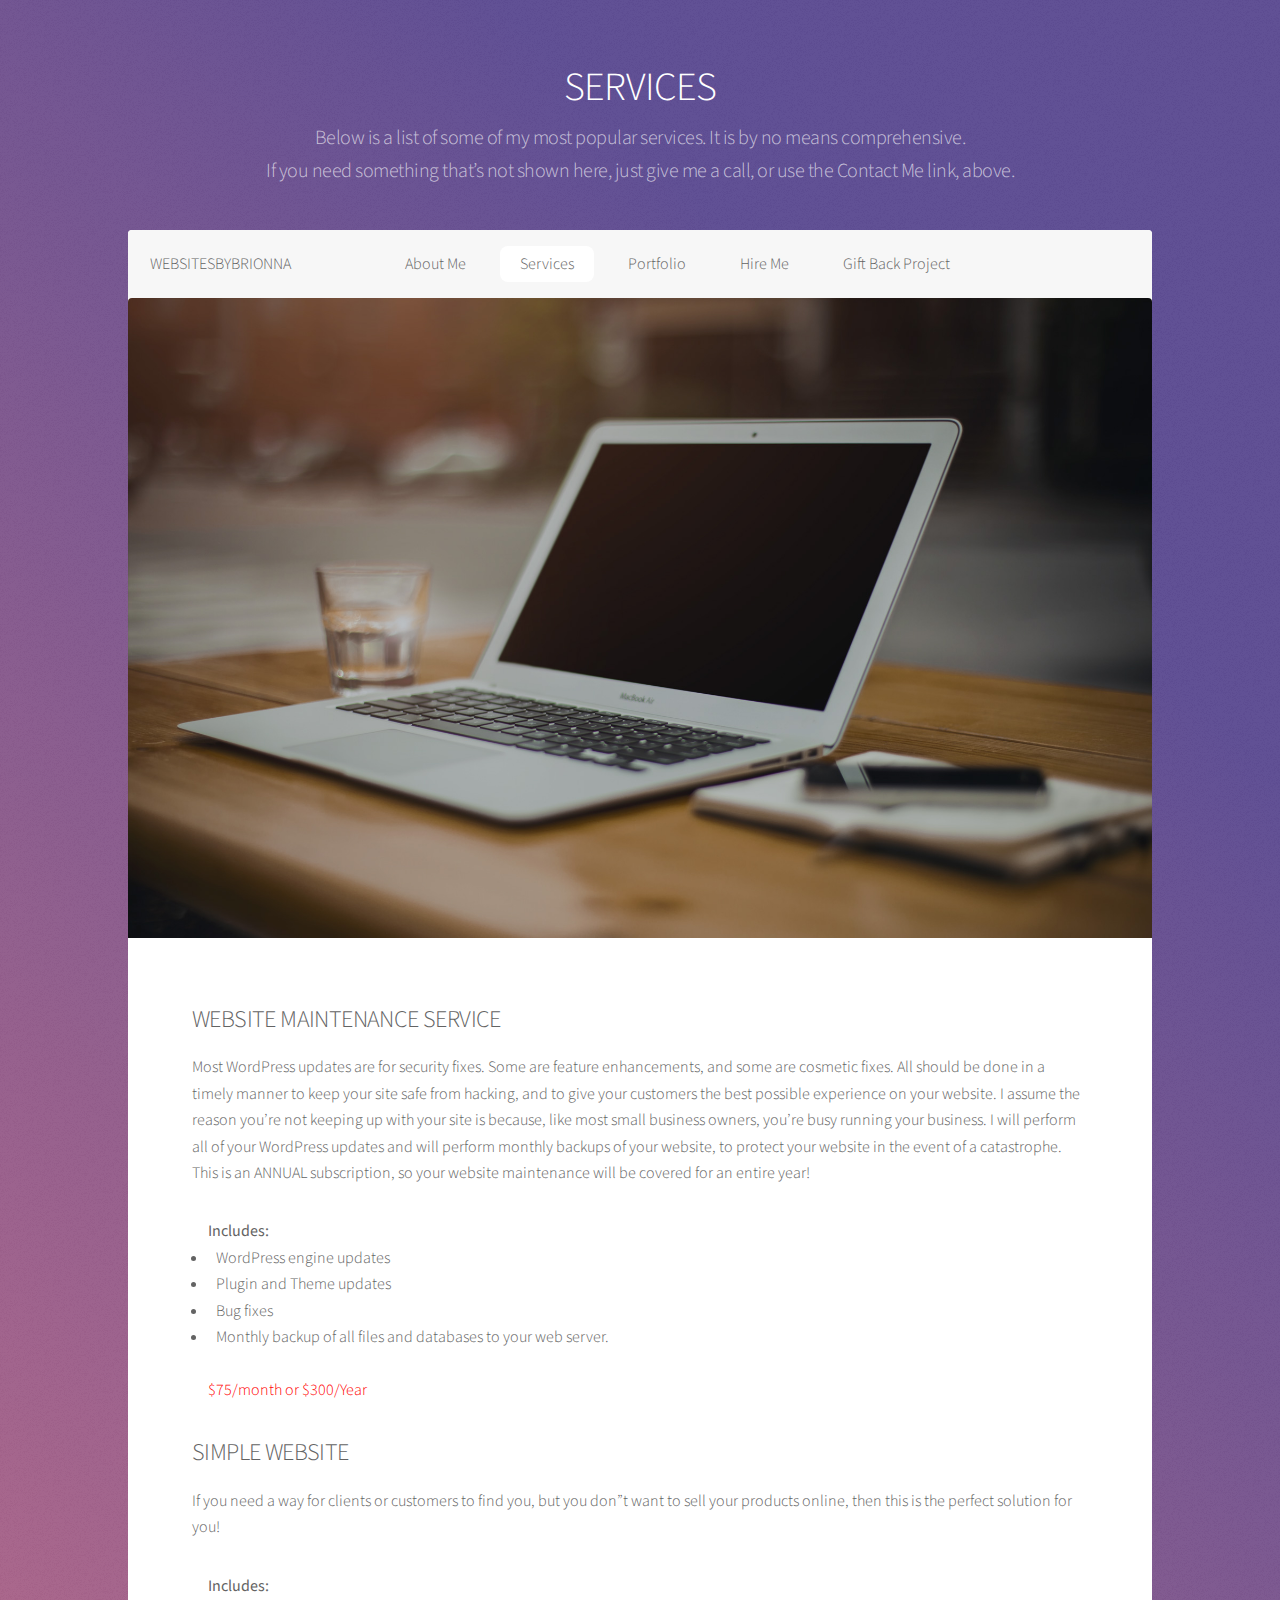
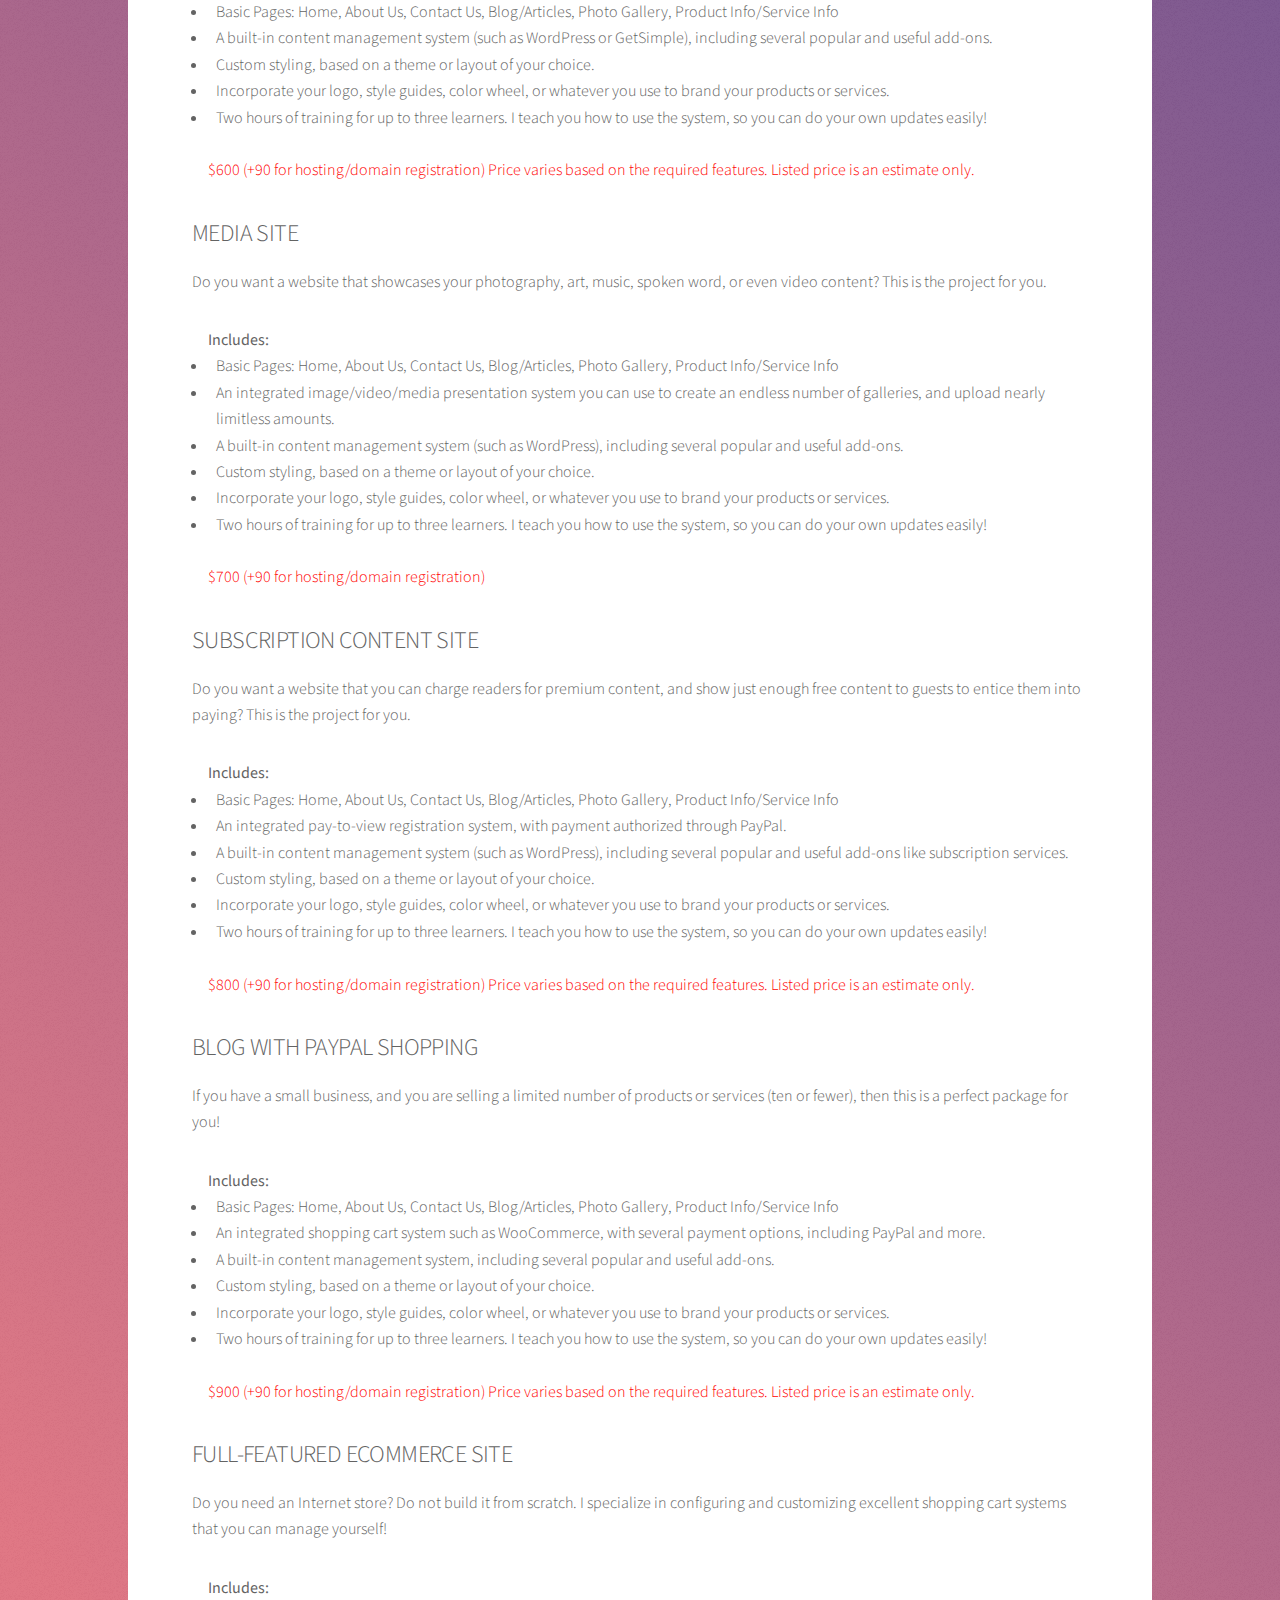
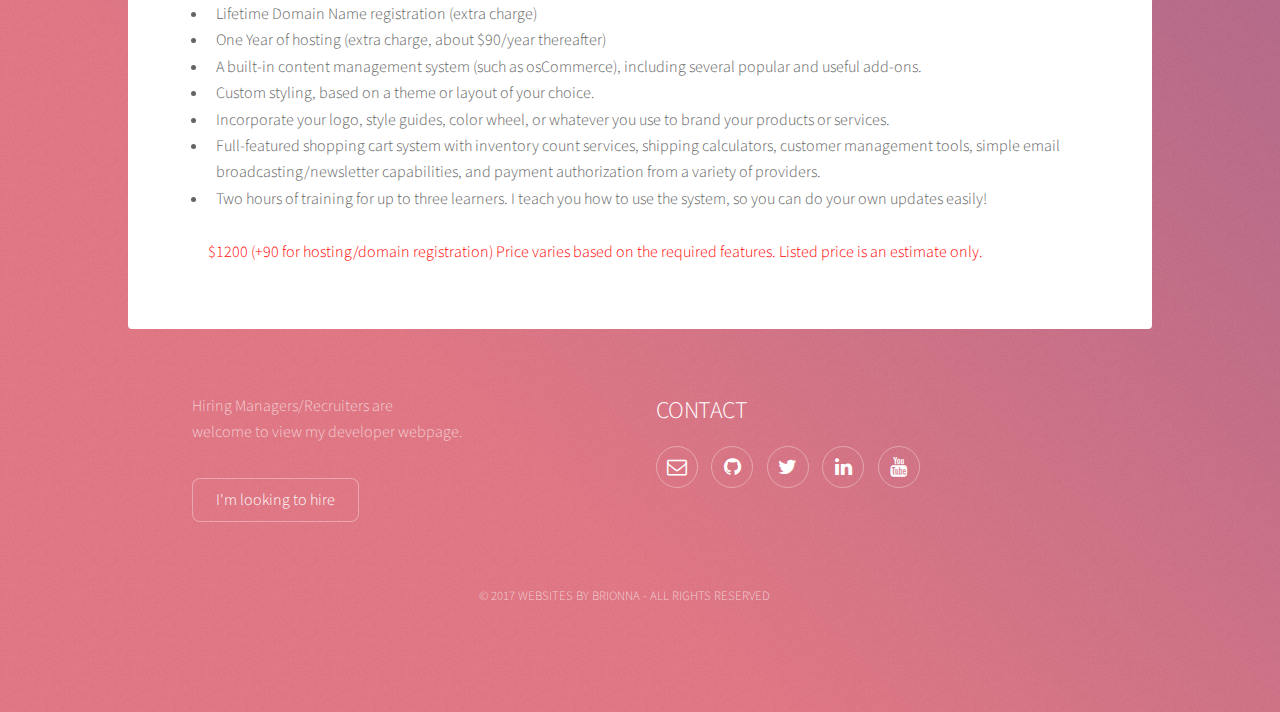
<file: services.html>
<!DOCTYPE HTML>

<html>
	<head>
		<title>Services</title>
		<meta charset="utf-8" />
		<meta name="viewport" content="width=device-width, initial-scale=1" />
		<link rel="stylesheet" href="assets/css/main.css" />
		<link rel="shortcut icon" href="images/favicon.png" type="image/x-icon" />
	</head>
	<body>
		<!-- NAV BAR(mobile) -->
			<nav class="navbar navbar-default navbar-fixed-top">
				<div class="container" style="padding-left: 0px; color:#fff;">
					<span onclick="togglevisibility('foo')">
						<div class="dropdown">
							<h1 style="padding-left:5px;"> <i class="fa fa-bars" aria-hidden="true"></i></h1>
							<div id="foo" style="display:none;" class="dropdown-content">
								<ul>
									<p> <a href="https://brionnaw.github.io/hireme">WEBSITESBYBRIONNA</a></p>
									<p><a href="about.html">About Me</a></p>
									<p><a href="services.html">Services</a></p>
									<p><a href="portfolio.html">Portfolio</a></p>
									<p><a href="contact.html">Hire Me</a></p>
									<p><a href="apply.html">Gift Back Project</a></p>
								</ul>
							</div>
						</span>
					</div>
				</div>
			</nav>
		<!-- Wrapper -->
			<div id="wrapper">
				<!-- Header -->
					<header id="header">
						<h1>SERVICES</h1>
						<p>Below is a list of some of my most popular services.
							It is by no means comprehensive.
							<br/>If you need something that’s not shown here, just give me a call, or use the Contact Me link, above.</p>
					</header>
					<!-- Nav -->
						<nav id="nav">
							<ul style="position: relative;right: 60px">
								<li><a href="https://brionnaw.github.io/hireme" style="position: relative;right: 60px">WEBSITESBYBRIONNA</a></li>
								<li><a href="about.html">About Me</a></li>
								<li><a href="services.html" class="active">Services</a></li>
								<li><a href="portfolio.html">Portfolio</a></li>
								<li><a href="contact.html">Hire Me</a></li>
								<li><a href="apply.html">Gift Back Project</a></li>
							</ul>
						</nav>
				<!-- Main -->
					<div id="main">
						<!-- Content -->
							<section id="content" class="main">
								<span class="image main"><img src="images/banner-main-large4.jpg" alt="" /></span>
								<h2>WEBSITE MAINTENANCE SERVICE</h2>
								<p>
									Most WordPress updates are for security fixes. Some are feature enhancements, and some are cosmetic fixes. All should be done in a timely manner to keep your site safe from hacking, and to give your customers the best possible experience on your website. I assume the reason you’re not keeping up with your site is because, like most small business owners, you’re busy running your business.
									I will perform all of your WordPress updates and will perform monthly backups of your website, to protect your website in the event of a catastrophe.
									<br/>This is an ANNUAL subscription, so your website maintenance will be covered for an entire year!
									<ul><strong>Includes:</strong>
									<li>WordPress engine updates</li>
									<li>Plugin and Theme updates</li>
									<li>Bug fixes</li>
									<li>Monthly backup of all files and databases to your web server.</li>
									<br> <p style="color:red">	$75/month or $300/Year </p>
								</ul>
									</p>
								<h2>SIMPLE WEBSITE</h2>
								<p>
									If you need a way for clients or customers to find you, but you don”t want to sell your products online, then this is the perfect solution for you!
								<ul><strong>Includes:</strong>
								<li>Basic Pages: Home, About Us, Contact Us, Blog/Articles, Photo Gallery, Product Info/Service Info</li>
								<li>A built-in content management system (such as WordPress or GetSimple), including several popular and useful add-ons.</li>
								<li>Custom styling, based on a theme or layout of your choice.</li>
								<li>Incorporate your logo, style guides, color wheel, or whatever you use to brand your products or services.</li>
								<li>Two hours of training for up to three learners. I teach you how to use the system, so you can do your own updates easily!</li>
									<br>
									<p style="color:red">$600 (+90 for hosting/domain registration) Price varies based on the required features. Listed price is an estimate only.</p>
							</ul>
							</p>
								<h2>MEDIA SITE</h2>
								<p>
									Do you want a website that showcases your photography, art, music, spoken word, or even video content? This is the project for you.
									<ul><strong>Includes:</strong>
										<li>Basic Pages: Home, About Us, Contact Us, Blog/Articles, Photo Gallery, Product Info/Service Info</li>
									<li>An integrated image/video/media presentation system you can use to create an endless number of galleries, and upload nearly limitless amounts.</li>
									<li>A built-in content management system (such as WordPress), including several popular and useful add-ons.</li>
									<li>Custom styling, based on a theme or layout of your choice.</li>
									<li>Incorporate your logo, style guides, color wheel, or whatever you use to brand your products or services.</li>
									<li>Two hours of training for up to three learners. I teach you how to use the system, so you can do your own updates easily!</li>
									<br>
									<p style="color:red">$700 (+90 for hosting/domain registration)</p>
								</ul>
								</p>
								<h2>SUBSCRIPTION CONTENT SITE</h2>
								<p>
									Do you want a website that you can charge readers for premium content, and show just enough free content to guests to entice them into paying? This is the project for you.
									<ul><strong>Includes:</strong>
									<li>Basic Pages: Home, About Us, Contact Us, Blog/Articles, Photo Gallery, Product Info/Service Info</li>
									<li>An integrated pay-to-view registration system, with payment authorized through PayPal.</li>
									<li>A built-in content management system (such as WordPress), including several popular and useful add-ons like subscription services.</li>
									<li>Custom styling, based on a theme or layout of your choice.</li>
									<li>Incorporate your logo, style guides, color wheel, or whatever you use to brand your products or services.</li>
									<li>Two hours of training for up to three learners. I teach you how to use the system, so you can do your own updates easily!</li>
									<br/>
									<p style="color:red">$800 (+90 for hosting/domain registration)
									Price varies based on the required features. Listed price is an estimate only.</p>
								</ul>
							</p>
							<h2>BLOG WITH PAYPAL SHOPPING</h2>
							<p>
								If you have a small business, and you are selling a limited number of products or services (ten or fewer),  then this is a perfect package for you!
								<ul><strong>Includes:</strong>
								<li>Basic Pages: Home, About Us, Contact Us, Blog/Articles, Photo Gallery, Product Info/Service Info</li>
								<li>An integrated shopping cart system such as WooCommerce, with several payment options, including PayPal and more.</li>
								<li>A built-in content management system, including several popular and useful add-ons.</li>
								<li>Custom styling, based on a theme or layout of your choice.</li>
								<li>Incorporate your logo, style guides, color wheel, or whatever you use to brand your products or services.</li>
								<li>Two hours of training for up to three learners. I teach you how to use the system, so you can do your own updates easily!</li>
								<br/>
								<p style="color:red">	$900 (+90 for hosting/domain registration) Price varies based on the required features. Listed price is an estimate only.</p>
							</ul>
								</p>
							<h2>FULL-FEATURED ECOMMERCE SITE</h2>
							<p>
								Do you need an Internet store? Do not build it from scratch. I specialize in configuring and customizing excellent shopping cart systems that you can manage yourself!
								<ul><strong>Includes:</strong>
									<li>Lifetime Domain Name registration (extra charge)
								<li>One Year of hosting (extra charge, about $90/year thereafter)</li>
								<li>A built-in content management system (such as osCommerce), including several popular and useful add-ons.</li>
								<li>Custom styling, based on a theme or layout of your choice.</li>
								<li>Incorporate your logo, style guides, color wheel, or whatever you use to brand your products or services.</li>
								<li>Full-featured shopping cart system with inventory count services, shipping calculators, customer management tools, simple email broadcasting/newsletter capabilities, and payment authorization from a variety of providers.</li>
								<li>Two hours of training for up to three learners. I teach you how to use the system, so you can do your own updates easily!</li>
								<br>
								<p style="color:red"> $1200 (+90 for hosting/domain registration) Price varies based on the required features. Listed price is an estimate only.</p>
							</ul>
							</p>
							</section>
					</div>
				<!-- Footer -->
					<footer id="footer">
						<section>
							Hiring Managers/Recruiters are
							<br>welcome to view my developer webpage.</p>
							<ul class="actions">
								<li><a href="https://brionnaw.github.io" class="button">I'm looking to hire</a></li>
							</ul>
						</section>
						<section>
							<h2>CONTACT</h2>
							<ul class="icons">
								<li><a href="mailto:brionnanwhite@gmail.com" class="icon fa-envelope-o alt"><span class="label">Email</span></a></li>
								<li><a href="https://github.com/Brionnaw" class="icon fa-github alt"><span class="label">GitHub</span></a></li>
								<li><a href="https://twitter.com/WhiteBrionna" class="icon fa-twitter alt"><span class="label">Twitter</span></a></li>
								<li><a href="https://www.linkedin.com/in/brionnawhite" class="icon fa-linkedin alt"><span class="label">LinkedIn</span></a></li>
								<!-- <li><a href="https://www.facebook.com/WhiteBrionna" class="icon fa-facebook alt"><span class="label">Facebook</span></a></li> -->
								<li><a href="https://www.youtube.com/watch?v=lXSFML4G8_k" class="icon fa-youtube alt"><span class="label">Youtube</span></a></li>
							</ul>
						</section>
						<p class="copyright">&copy; 2017 WEBSITES BY BRIONNA - ALL RIGHTS RESERVED</p>
					</footer>
			</div>
			<!-- Scripts -->
			<script src="assets/js/jquery.min.js"></script>
			<script src="assets/js/jquery.scrollex.min.js"></script>
			<script src="assets/js/jquery.scrolly.min.js"></script>
			<script src="assets/js/skel.min.js"></script>
			<script src="assets/js/util.js"></script>
			<!--[if lte IE 8]><script src="assets/js/ie/respond.min.js"></script><![endif]-->
			<script src="assets/js/main.js"></script>
	</body>
</html>
</file>
<file: assets/css/ie9.css>
/*
	Stellar by HTML5 UP
	html5up.net | @ajlkn
	Free for personal and commercial use under the CCA 3.0 license (html5up.net/license)
*/

/* Spotlight */

	.spotlight:after {
		content: '';
		display: block;
		clear: both;
	}

	.spotlight .content {
		float: left;
		width: 60%;
	}

	.spotlight .image {
		float: left;
	}

/* Features */

	.features:after {
		content: '';
		display: block;
		clear: both;
	}

	.features li {
		float: left;
	}

/* Statistics */

	.statistics {
		display: inline-block;
		width: auto;
	}

		.statistics:after {
			content: '';
			display: block;
			clear: both;
		}

		.statistics li {
			float: left;
			padding: 1.5em 2.5em;
		}

/* Footer */

	#footer > * {
		float: left;
	}

	#footer .copyright {
		clear: both;
	}
</file>
<file: assets/css/ie8.css>
/*
	Stellar by HTML5 UP
	html5up.net | @ajlkn
	Free for personal and commercial use under the CCA 3.0 license (html5up.net/license)
*/

/* Type */

	body {
		color: #ffffff;
	}

/* Button */

	.button {
		position: relative;
		border: solid 1px !important;
	}

		.button.special {
			border: none !important;
		}

/* Icon */

	.icon.major {
		-ms-behavior: url("assets/js/ie/PIE.htc");
	}

		.icon.major:before {
			font-size: 4em;
			border: 0;
		}

/* Spotlight */

	.spotlight .image {
		position: relative;
		-ms-behavior: url("assets/js/ie/PIE.htc");
	}

		.spotlight .image img {
			position: relative;
			-ms-behavior: url("assets/js/ie/PIE.htc");
		}

/* Features */

	.features li {
		width: 29%;
	}

/* Footer */

	#footer > * {
		width: 50%;
		margin-left: 0;
	}

/* Main */

	#main > .main > .image.main:first-child {
		margin-top: 0;
		margin-left: 0;
		width: 100%;
	}
</file>
<file: assets/css/main.css>
@import url(font-awesome.min.css);
@import "https://fonts.googleapis.com/css?family=Source+Sans+Pro:300,400";


	html, body, div, span, applet, object, iframe, h1, h2, h3, h4, h5, h6, p, blockquote, pre, a, abbr, acronym, address, big, cite, code, del, dfn, em, img, ins, kbd, q, s, samp, small, strike, strong, sub, sup, tt, var, b, u, i, center, dl, dt, dd, ol, ul, li, fieldset, form, label, legend, table, caption, tbody, tfoot, thead, tr, th, td, article, aside, canvas, details, embed, figure, figcaption, footer, header, hgroup, menu, nav, output, ruby, section, summary, time, mark, audio, video {
		margin: 0;
		padding: 0;
		border: 0;
		font-size: 100%;
		font: inherit;
		vertical-align: baseline;
	}

	article, aside, details, figcaption, figure, footer, header, hgroup, menu, nav, section {
		display: block;
	}

	body {
		line-height: 1;
	}

	ol, ul {
		list-style: none;
	}

	blockquote, q {
		quotes: none;
	}

	blockquote:before, blockquote:after, q:before, q:after {
		content: '';
		content: none;
	}

	table {
		border-collapse: collapse;
		border-spacing: 0;
	}

	body {
		-webkit-text-size-adjust: none;
	}

/* Box Model */

	*, *:before, *:after {
		-moz-box-sizing: border-box;
		-webkit-box-sizing: border-box;
		box-sizing: border-box;
	}

/* Grid */

	.row {
		border-bottom: solid 1px transparent;
		-moz-box-sizing: border-box;
		-webkit-box-sizing: border-box;
		box-sizing: border-box;
	}

	.row > * {
		float: left;
		-moz-box-sizing: border-box;
		-webkit-box-sizing: border-box;
		box-sizing: border-box;
	}

	.row:after, .row:before {
		content: '';
		display: block;
		clear: both;
		height: 0;
	}

	.row.uniform > * > :first-child {
		margin-top: 0;
	}

	.row.uniform > * > :last-child {
		margin-bottom: 0;
	}

	.row.\30 \25 > * {
		padding: 0 0 0 0em;
	}

	.row.\30 \25 {
		margin: 0 0 -1px 0em;
	}

	.row.uniform.\30 \25 > * {
		padding: 0em 0 0 0em;
	}

	.row.uniform.\30 \25 {
		margin: 0em 0 -1px 0em;
	}

	.row > * {
		padding: 0 0 0 1.5em;
	}

	.row {
		margin: 0 0 -1px -1.5em;
	}

	.row.uniform > * {
		padding: 1.5em 0 0 1.5em;
	}

	.row.uniform {
		margin: -1.5em 0 -1px -1.5em;
	}

	.row.\32 00\25 > * {
		padding: 0 0 0 3em;
	}

	.row.\32 00\25 {
		margin: 0 0 -1px -3em;
	}

	.row.uniform.\32 00\25 > * {
		padding: 3em 0 0 3em;
	}

	.row.uniform.\32 00\25 {
		margin: -3em 0 -1px -3em;
	}

	.row.\31 50\25 > * {
		padding: 0 0 0 2.25em;
	}

	.row.\31 50\25 {
		margin: 0 0 -1px -2.25em;
	}

	.row.uniform.\31 50\25 > * {
		padding: 2.25em 0 0 2.25em;
	}

	.row.uniform.\31 50\25 {
		margin: -2.25em 0 -1px -2.25em;
	}

	.row.\35 0\25 > * {
		padding: 0 0 0 0.75em;
	}

	.row.\35 0\25 {
		margin: 0 0 -1px -0.75em;
	}

	.row.uniform.\35 0\25 > * {
		padding: 0.75em 0 0 0.75em;
	}

	.row.uniform.\35 0\25 {
		margin: -0.75em 0 -1px -0.75em;
	}

	.row.\32 5\25 > * {
		padding: 0 0 0 0.375em;
	}

	.row.\32 5\25 {
		margin: 0 0 -1px -0.375em;
	}

	.row.uniform.\32 5\25 > * {
		padding: 0.375em 0 0 0.375em;
	}

	.row.uniform.\32 5\25 {
		margin: -0.375em 0 -1px -0.375em;
	}

	.\31 2u, .\31 2u\24 {
		width: 100%;
		clear: none;
		margin-left: 0;
	}

	.\31 1u, .\31 1u\24 {
		width: 91.6666666667%;
		clear: none;
		margin-left: 0;
	}

	.\31 0u, .\31 0u\24 {
		width: 83.3333333333%;
		clear: none;
		margin-left: 0;
	}

	.\39 u, .\39 u\24 {
		width: 75%;
		clear: none;
		margin-left: 0;
	}

	.\38 u, .\38 u\24 {
		width: 66.6666666667%;
		clear: none;
		margin-left: 0;
	}

	.\37 u, .\37 u\24 {
		width: 58.3333333333%;
		clear: none;
		margin-left: 0;
	}

	.\36 u, .\36 u\24 {
		width: 50%;
		clear: none;
		margin-left: 0;
	}

	.\35 u, .\35 u\24 {
		width: 41.6666666667%;
		clear: none;
		margin-left: 0;
	}

	.\34 u, .\34 u\24 {
		width: 33.3333333333%;
		clear: none;
		margin-left: 0;
	}

	.\33 u, .\33 u\24 {
		width: 25%;
		clear: none;
		margin-left: 0;
	}

	.\32 u, .\32 u\24 {
		width: 16.6666666667%;
		clear: none;
		margin-left: 0;
	}

	.\31 u, .\31 u\24 {
		width: 8.3333333333%;
		clear: none;
		margin-left: 0;
	}

	.\31 2u\24 + *,
	.\31 1u\24 + *,
	.\31 0u\24 + *,
	.\39 u\24 + *,
	.\38 u\24 + *,
	.\37 u\24 + *,
	.\36 u\24 + *,
	.\35 u\24 + *,
	.\34 u\24 + *,
	.\33 u\24 + *,
	.\32 u\24 + *,
	.\31 u\24 + * {
		clear: left;
	}

	.\-11u {
		margin-left: 91.66667%;
	}

	.\-10u {
		margin-left: 83.33333%;
	}

	.\-9u {
		margin-left: 75%;
	}

	.\-8u {
		margin-left: 66.66667%;
	}

	.\-7u {
		margin-left: 58.33333%;
	}

	.\-6u {
		margin-left: 50%;
	}

	.\-5u {
		margin-left: 41.66667%;
	}

	.\-4u {
		margin-left: 33.33333%;
	}

	.\-3u {
		margin-left: 25%;
	}

	.\-2u {
		margin-left: 16.66667%;
	}

	.\-1u {
		margin-left: 8.33333%;
	}

	@media screen and (max-width: 1680px) {

		.row > * {
			padding: 0 0 0 1.5em;
		}

		.row {
			margin: 0 0 -1px -1.5em;
		}

		.row.uniform > * {
			padding: 1.5em 0 0 1.5em;
		}

		.row.uniform {
			margin: -1.5em 0 -1px -1.5em;
		}

		.row.\32 00\25 > * {
			padding: 0 0 0 3em;
		}

		.row.\32 00\25 {
			margin: 0 0 -1px -3em;
		}

		.row.uniform.\32 00\25 > * {
			padding: 3em 0 0 3em;
		}

		.row.uniform.\32 00\25 {
			margin: -3em 0 -1px -3em;
		}

		.row.\31 50\25 > * {
			padding: 0 0 0 2.25em;
		}

		.row.\31 50\25 {
			margin: 0 0 -1px -2.25em;
		}

		.row.uniform.\31 50\25 > * {
			padding: 2.25em 0 0 2.25em;
		}

		.row.uniform.\31 50\25 {
			margin: -2.25em 0 -1px -2.25em;
		}

		.row.\35 0\25 > * {
			padding: 0 0 0 0.75em;
		}

		.row.\35 0\25 {
			margin: 0 0 -1px -0.75em;
		}

		.row.uniform.\35 0\25 > * {
			padding: 0.75em 0 0 0.75em;
		}

		.row.uniform.\35 0\25 {
			margin: -0.75em 0 -1px -0.75em;
		}

		.row.\32 5\25 > * {
			padding: 0 0 0 0.375em;
		}

		.row.\32 5\25 {
			margin: 0 0 -1px -0.375em;
		}

		.row.uniform.\32 5\25 > * {
			padding: 0.375em 0 0 0.375em;
		}

		.row.uniform.\32 5\25 {
			margin: -0.375em 0 -1px -0.375em;
		}

		.\31 2u\28xlarge\29, .\31 2u\24\28xlarge\29 {
			width: 100%;
			clear: none;
			margin-left: 0;
		}

		.\31 1u\28xlarge\29, .\31 1u\24\28xlarge\29 {
			width: 91.6666666667%;
			clear: none;
			margin-left: 0;
		}

		.\31 0u\28xlarge\29, .\31 0u\24\28xlarge\29 {
			width: 83.3333333333%;
			clear: none;
			margin-left: 0;
		}

		.\39 u\28xlarge\29, .\39 u\24\28xlarge\29 {
			width: 75%;
			clear: none;
			margin-left: 0;
		}

		.\38 u\28xlarge\29, .\38 u\24\28xlarge\29 {
			width: 66.6666666667%;
			clear: none;
			margin-left: 0;
		}

		.\37 u\28xlarge\29, .\37 u\24\28xlarge\29 {
			width: 58.3333333333%;
			clear: none;
			margin-left: 0;
		}

		.\36 u\28xlarge\29, .\36 u\24\28xlarge\29 {
			width: 50%;
			clear: none;
			margin-left: 0;
		}

		.\35 u\28xlarge\29, .\35 u\24\28xlarge\29 {
			width: 41.6666666667%;
			clear: none;
			margin-left: 0;
		}

		.\34 u\28xlarge\29, .\34 u\24\28xlarge\29 {
			width: 33.3333333333%;
			clear: none;
			margin-left: 0;
		}

		.\33 u\28xlarge\29, .\33 u\24\28xlarge\29 {
			width: 25%;
			clear: none;
			margin-left: 0;
		}

		.\32 u\28xlarge\29, .\32 u\24\28xlarge\29 {
			width: 16.6666666667%;
			clear: none;
			margin-left: 0;
		}

		.\31 u\28xlarge\29, .\31 u\24\28xlarge\29 {
			width: 8.3333333333%;
			clear: none;
			margin-left: 0;
		}

		.\31 2u\24\28xlarge\29 + *,
		.\31 1u\24\28xlarge\29 + *,
		.\31 0u\24\28xlarge\29 + *,
		.\39 u\24\28xlarge\29 + *,
		.\38 u\24\28xlarge\29 + *,
		.\37 u\24\28xlarge\29 + *,
		.\36 u\24\28xlarge\29 + *,
		.\35 u\24\28xlarge\29 + *,
		.\34 u\24\28xlarge\29 + *,
		.\33 u\24\28xlarge\29 + *,
		.\32 u\24\28xlarge\29 + *,
		.\31 u\24\28xlarge\29 + * {
			clear: left;
		}

		.\-11u\28xlarge\29 {
			margin-left: 91.66667%;
		}

		.\-10u\28xlarge\29 {
			margin-left: 83.33333%;
		}

		.\-9u\28xlarge\29 {
			margin-left: 75%;
		}

		.\-8u\28xlarge\29 {
			margin-left: 66.66667%;
		}

		.\-7u\28xlarge\29 {
			margin-left: 58.33333%;
		}

		.\-6u\28xlarge\29 {
			margin-left: 50%;
		}

		.\-5u\28xlarge\29 {
			margin-left: 41.66667%;
		}

		.\-4u\28xlarge\29 {
			margin-left: 33.33333%;
		}

		.\-3u\28xlarge\29 {
			margin-left: 25%;
		}

		.\-2u\28xlarge\29 {
			margin-left: 16.66667%;
		}

		.\-1u\28xlarge\29 {
			margin-left: 8.33333%;
		}

	}

	@media screen and (max-width: 1280px) {

		.row > * {
			padding: 0 0 0 1.5em;
		}

		.row {
			margin: 0 0 -1px -1.5em;
		}

		.row.uniform > * {
			padding: 1.5em 0 0 1.5em;
		}

		.row.uniform {
			margin: -1.5em 0 -1px -1.5em;
		}

		.row.\32 00\25 > * {
			padding: 0 0 0 3em;
		}

		.row.\32 00\25 {
			margin: 0 0 -1px -3em;
		}

		.row.uniform.\32 00\25 > * {
			padding: 3em 0 0 3em;
		}

		.row.uniform.\32 00\25 {
			margin: -3em 0 -1px -3em;
		}

		.row.\31 50\25 > * {
			padding: 0 0 0 2.25em;
		}

		.row.\31 50\25 {
			margin: 0 0 -1px -2.25em;
		}

		.row.uniform.\31 50\25 > * {
			padding: 2.25em 0 0 2.25em;
		}

		.row.uniform.\31 50\25 {
			margin: -2.25em 0 -1px -2.25em;
		}

		.row.\35 0\25 > * {
			padding: 0 0 0 0.75em;
		}

		.row.\35 0\25 {
			margin: 0 0 -1px -0.75em;
		}

		.row.uniform.\35 0\25 > * {
			padding: 0.75em 0 0 0.75em;
		}

		.row.uniform.\35 0\25 {
			margin: -0.75em 0 -1px -0.75em;
		}

		.row.\32 5\25 > * {
			padding: 0 0 0 0.375em;
		}

		.row.\32 5\25 {
			margin: 0 0 -1px -0.375em;
		}

		.row.uniform.\32 5\25 > * {
			padding: 0.375em 0 0 0.375em;
		}

		.row.uniform.\32 5\25 {
			margin: -0.375em 0 -1px -0.375em;
		}

		.\31 2u\28large\29, .\31 2u\24\28large\29 {
			width: 100%;
			clear: none;
			margin-left: 0;
		}

		.\31 1u\28large\29, .\31 1u\24\28large\29 {
			width: 91.6666666667%;
			clear: none;
			margin-left: 0;
		}

		.\31 0u\28large\29, .\31 0u\24\28large\29 {
			width: 83.3333333333%;
			clear: none;
			margin-left: 0;
		}

		.\39 u\28large\29, .\39 u\24\28large\29 {
			width: 75%;
			clear: none;
			margin-left: 0;
		}

		.\38 u\28large\29, .\38 u\24\28large\29 {
			width: 66.6666666667%;
			clear: none;
			margin-left: 0;
		}

		.\37 u\28large\29, .\37 u\24\28large\29 {
			width: 58.3333333333%;
			clear: none;
			margin-left: 0;
		}

		.\36 u\28large\29, .\36 u\24\28large\29 {
			width: 50%;
			clear: none;
			margin-left: 0;
		}

		.\35 u\28large\29, .\35 u\24\28large\29 {
			width: 41.6666666667%;
			clear: none;
			margin-left: 0;
		}

		.\34 u\28large\29, .\34 u\24\28large\29 {
			width: 33.3333333333%;
			clear: none;
			margin-left: 0;
		}

		.\33 u\28large\29, .\33 u\24\28large\29 {
			width: 25%;
			clear: none;
			margin-left: 0;
		}

		.\32 u\28large\29, .\32 u\24\28large\29 {
			width: 16.6666666667%;
			clear: none;
			margin-left: 0;
		}

		.\31 u\28large\29, .\31 u\24\28large\29 {
			width: 8.3333333333%;
			clear: none;
			margin-left: 0;
		}

		.\31 2u\24\28large\29 + *,
		.\31 1u\24\28large\29 + *,
		.\31 0u\24\28large\29 + *,
		.\39 u\24\28large\29 + *,
		.\38 u\24\28large\29 + *,
		.\37 u\24\28large\29 + *,
		.\36 u\24\28large\29 + *,
		.\35 u\24\28large\29 + *,
		.\34 u\24\28large\29 + *,
		.\33 u\24\28large\29 + *,
		.\32 u\24\28large\29 + *,
		.\31 u\24\28large\29 + * {
			clear: left;
		}

		.\-11u\28large\29 {
			margin-left: 91.66667%;
		}

		.\-10u\28large\29 {
			margin-left: 83.33333%;
		}

		.\-9u\28large\29 {
			margin-left: 75%;
		}

		.\-8u\28large\29 {
			margin-left: 66.66667%;
		}

		.\-7u\28large\29 {
			margin-left: 58.33333%;
		}

		.\-6u\28large\29 {
			margin-left: 50%;
		}

		.\-5u\28large\29 {
			margin-left: 41.66667%;
		}

		.\-4u\28large\29 {
			margin-left: 33.33333%;
		}

		.\-3u\28large\29 {
			margin-left: 25%;
		}

		.\-2u\28large\29 {
			margin-left: 16.66667%;
		}

		.\-1u\28large\29 {
			margin-left: 8.33333%;
		}

	}

	@media screen and (max-width: 980px) {

		.row > * {
			padding: 0 0 0 1.5em;
		}

		.row {
			margin: 0 0 -1px -1.5em;
		}

		.row.uniform > * {
			padding: 1.5em 0 0 1.5em;
		}

		.row.uniform {
			margin: -1.5em 0 -1px -1.5em;
		}

		.row.\32 00\25 > * {
			padding: 0 0 0 3em;
		}

		.row.\32 00\25 {
			margin: 0 0 -1px -3em;
		}

		.row.uniform.\32 00\25 > * {
			padding: 3em 0 0 3em;
		}

		.row.uniform.\32 00\25 {
			margin: -3em 0 -1px -3em;
		}

		.row.\31 50\25 > * {
			padding: 0 0 0 2.25em;
		}

		.row.\31 50\25 {
			margin: 0 0 -1px -2.25em;
		}

		.row.uniform.\31 50\25 > * {
			padding: 2.25em 0 0 2.25em;
		}

		.row.uniform.\31 50\25 {
			margin: -2.25em 0 -1px -2.25em;
		}

		.row.\35 0\25 > * {
			padding: 0 0 0 0.75em;
		}

		.row.\35 0\25 {
			margin: 0 0 -1px -0.75em;
		}

		.row.uniform.\35 0\25 > * {
			padding: 0.75em 0 0 0.75em;
		}

		.row.uniform.\35 0\25 {
			margin: -0.75em 0 -1px -0.75em;
		}

		.row.\32 5\25 > * {
			padding: 0 0 0 0.375em;
		}

		.row.\32 5\25 {
			margin: 0 0 -1px -0.375em;
		}

		.row.uniform.\32 5\25 > * {
			padding: 0.375em 0 0 0.375em;
		}

		.row.uniform.\32 5\25 {
			margin: -0.375em 0 -1px -0.375em;
		}

		.\31 2u\28medium\29, .\31 2u\24\28medium\29 {
			width: 100%;
			clear: none;
			margin-left: 0;
		}

		.\31 1u\28medium\29, .\31 1u\24\28medium\29 {
			width: 91.6666666667%;
			clear: none;
			margin-left: 0;
		}

		.\31 0u\28medium\29, .\31 0u\24\28medium\29 {
			width: 83.3333333333%;
			clear: none;
			margin-left: 0;
		}

		.\39 u\28medium\29, .\39 u\24\28medium\29 {
			width: 75%;
			clear: none;
			margin-left: 0;
		}

		.\38 u\28medium\29, .\38 u\24\28medium\29 {
			width: 66.6666666667%;
			clear: none;
			margin-left: 0;
		}

		.\37 u\28medium\29, .\37 u\24\28medium\29 {
			width: 58.3333333333%;
			clear: none;
			margin-left: 0;
		}

		.\36 u\28medium\29, .\36 u\24\28medium\29 {
			width: 50%;
			clear: none;
			margin-left: 0;
		}

		.\35 u\28medium\29, .\35 u\24\28medium\29 {
			width: 41.6666666667%;
			clear: none;
			margin-left: 0;
		}

		.\34 u\28medium\29, .\34 u\24\28medium\29 {
			width: 33.3333333333%;
			clear: none;
			margin-left: 0;
		}

		.\33 u\28medium\29, .\33 u\24\28medium\29 {
			width: 25%;
			clear: none;
			margin-left: 0;
		}

		.\32 u\28medium\29, .\32 u\24\28medium\29 {
			width: 16.6666666667%;
			clear: none;
			margin-left: 0;
		}

		.\31 u\28medium\29, .\31 u\24\28medium\29 {
			width: 8.3333333333%;
			clear: none;
			margin-left: 0;
		}

		.\31 2u\24\28medium\29 + *,
		.\31 1u\24\28medium\29 + *,
		.\31 0u\24\28medium\29 + *,
		.\39 u\24\28medium\29 + *,
		.\38 u\24\28medium\29 + *,
		.\37 u\24\28medium\29 + *,
		.\36 u\24\28medium\29 + *,
		.\35 u\24\28medium\29 + *,
		.\34 u\24\28medium\29 + *,
		.\33 u\24\28medium\29 + *,
		.\32 u\24\28medium\29 + *,
		.\31 u\24\28medium\29 + * {
			clear: left;
		}

		.\-11u\28medium\29 {
			margin-left: 91.66667%;
		}

		.\-10u\28medium\29 {
			margin-left: 83.33333%;
		}

		.\-9u\28medium\29 {
			margin-left: 75%;
		}

		.\-8u\28medium\29 {
			margin-left: 66.66667%;
		}

		.\-7u\28medium\29 {
			margin-left: 58.33333%;
		}

		.\-6u\28medium\29 {
			margin-left: 50%;
		}

		.\-5u\28medium\29 {
			margin-left: 41.66667%;
		}

		.\-4u\28medium\29 {
			margin-left: 33.33333%;
		}

		.\-3u\28medium\29 {
			margin-left: 25%;
		}

		.\-2u\28medium\29 {
			margin-left: 16.66667%;
		}

		.\-1u\28medium\29 {
			margin-left: 8.33333%;
		}

	}

	@media screen and (max-width: 736px) {

		.row > * {
			padding: 0 0 0 1em;
		}

		.row {
			margin: 0 0 -1px -1em;
		}

		.row.uniform > * {
			padding: 1em 0 0 1em;
		}

		.row.uniform {
			margin: -1em 0 -1px -1em;
		}

		.row.\32 00\25 > * {
			padding: 0 0 0 2em;
		}

		.row.\32 00\25 {
			margin: 0 0 -1px -2em;
		}

		.row.uniform.\32 00\25 > * {
			padding: 2em 0 0 2em;
		}

		.row.uniform.\32 00\25 {
			margin: -2em 0 -1px -2em;
		}

		.row.\31 50\25 > * {
			padding: 0 0 0 1.5em;
		}

		.row.\31 50\25 {
			margin: 0 0 -1px -1.5em;
		}

		.row.uniform.\31 50\25 > * {
			padding: 1.5em 0 0 1.5em;
		}

		.row.uniform.\31 50\25 {
			margin: -1.5em 0 -1px -1.5em;
		}

		.row.\35 0\25 > * {
			padding: 0 0 0 0.5em;
		}

		.row.\35 0\25 {
			margin: 0 0 -1px -0.5em;
		}

		.row.uniform.\35 0\25 > * {
			padding: 0.5em 0 0 0.5em;
		}

		.row.uniform.\35 0\25 {
			margin: -0.5em 0 -1px -0.5em;
		}

		.row.\32 5\25 > * {
			padding: 0 0 0 0.25em;
		}

		.row.\32 5\25 {
			margin: 0 0 -1px -0.25em;
		}

		.row.uniform.\32 5\25 > * {
			padding: 0.25em 0 0 0.25em;
		}

		.row.uniform.\32 5\25 {
			margin: -0.25em 0 -1px -0.25em;
		}

		.\31 2u\28small\29, .\31 2u\24\28small\29 {
			width: 100%;
			clear: none;
			margin-left: 0;
		}

		.\31 1u\28small\29, .\31 1u\24\28small\29 {
			width: 91.6666666667%;
			clear: none;
			margin-left: 0;
		}

		.\31 0u\28small\29, .\31 0u\24\28small\29 {
			width: 83.3333333333%;
			clear: none;
			margin-left: 0;
		}

		.\39 u\28small\29, .\39 u\24\28small\29 {
			width: 75%;
			clear: none;
			margin-left: 0;
		}

		.\38 u\28small\29, .\38 u\24\28small\29 {
			width: 66.6666666667%;
			clear: none;
			margin-left: 0;
		}

		.\37 u\28small\29, .\37 u\24\28small\29 {
			width: 58.3333333333%;
			clear: none;
			margin-left: 0;
		}

		.\36 u\28small\29, .\36 u\24\28small\29 {
			width: 50%;
			clear: none;
			margin-left: 0;
		}

		.\35 u\28small\29, .\35 u\24\28small\29 {
			width: 41.6666666667%;
			clear: none;
			margin-left: 0;
		}

		.\34 u\28small\29, .\34 u\24\28small\29 {
			width: 33.3333333333%;
			clear: none;
			margin-left: 0;
		}

		.\33 u\28small\29, .\33 u\24\28small\29 {
			width: 25%;
			clear: none;
			margin-left: 0;
		}

		.\32 u\28small\29, .\32 u\24\28small\29 {
			width: 16.6666666667%;
			clear: none;
			margin-left: 0;
		}

		.\31 u\28small\29, .\31 u\24\28small\29 {
			width: 8.3333333333%;
			clear: none;
			margin-left: 0;
		}

		.\31 2u\24\28small\29 + *,
		.\31 1u\24\28small\29 + *,
		.\31 0u\24\28small\29 + *,
		.\39 u\24\28small\29 + *,
		.\38 u\24\28small\29 + *,
		.\37 u\24\28small\29 + *,
		.\36 u\24\28small\29 + *,
		.\35 u\24\28small\29 + *,
		.\34 u\24\28small\29 + *,
		.\33 u\24\28small\29 + *,
		.\32 u\24\28small\29 + *,
		.\31 u\24\28small\29 + * {
			clear: left;
		}

		.\-11u\28small\29 {
			margin-left: 91.66667%;
		}

		.\-10u\28small\29 {
			margin-left: 83.33333%;
		}

		.\-9u\28small\29 {
			margin-left: 75%;
		}

		.\-8u\28small\29 {
			margin-left: 66.66667%;
		}

		.\-7u\28small\29 {
			margin-left: 58.33333%;
		}

		.\-6u\28small\29 {
			margin-left: 50%;
		}

		.\-5u\28small\29 {
			margin-left: 41.66667%;
		}

		.\-4u\28small\29 {
			margin-left: 33.33333%;
		}

		.\-3u\28small\29 {
			margin-left: 25%;
		}

		.\-2u\28small\29 {
			margin-left: 16.66667%;
		}

		.\-1u\28small\29 {
			margin-left: 8.33333%;
		}

	}

	@media screen and (max-width: 480px) {

		.row > * {
			padding: 0 0 0 1em;
		}

		.row {
			margin: 0 0 -1px -1em;
		}

		.row.uniform > * {
			padding: 1em 0 0 1em;
		}

		.row.uniform {
			margin: -1em 0 -1px -1em;
		}

		.row.\32 00\25 > * {
			padding: 0 0 0 2em;
		}

		.row.\32 00\25 {
			margin: 0 0 -1px -2em;
		}

		.row.uniform.\32 00\25 > * {
			padding: 2em 0 0 2em;
		}

		.row.uniform.\32 00\25 {
			margin: -2em 0 -1px -2em;
		}

		.row.\31 50\25 > * {
			padding: 0 0 0 1.5em;
		}

		.row.\31 50\25 {
			margin: 0 0 -1px -1.5em;
		}

		.row.uniform.\31 50\25 > * {
			padding: 1.5em 0 0 1.5em;
		}

		.row.uniform.\31 50\25 {
			margin: -1.5em 0 -1px -1.5em;
		}

		.row.\35 0\25 > * {
			padding: 0 0 0 0.5em;
		}

		.row.\35 0\25 {
			margin: 0 0 -1px -0.5em;
		}

		.row.uniform.\35 0\25 > * {
			padding: 0.5em 0 0 0.5em;
		}

		.row.uniform.\35 0\25 {
			margin: -0.5em 0 -1px -0.5em;
		}

		.row.\32 5\25 > * {
			padding: 0 0 0 0.25em;
		}

		.row.\32 5\25 {
			margin: 0 0 -1px -0.25em;
		}

		.row.uniform.\32 5\25 > * {
			padding: 0.25em 0 0 0.25em;
		}

		.row.uniform.\32 5\25 {
			margin: -0.25em 0 -1px -0.25em;
		}

		.\31 2u\28xsmall\29, .\31 2u\24\28xsmall\29 {
			width: 100%;
			clear: none;
			margin-left: 0;
		}

		.\31 1u\28xsmall\29, .\31 1u\24\28xsmall\29 {
			width: 91.6666666667%;
			clear: none;
			margin-left: 0;
		}

		.\31 0u\28xsmall\29, .\31 0u\24\28xsmall\29 {
			width: 83.3333333333%;
			clear: none;
			margin-left: 0;
		}

		.\39 u\28xsmall\29, .\39 u\24\28xsmall\29 {
			width: 75%;
			clear: none;
			margin-left: 0;
		}

		.\38 u\28xsmall\29, .\38 u\24\28xsmall\29 {
			width: 66.6666666667%;
			clear: none;
			margin-left: 0;
		}

		.\37 u\28xsmall\29, .\37 u\24\28xsmall\29 {
			width: 58.3333333333%;
			clear: none;
			margin-left: 0;
		}

		.\36 u\28xsmall\29, .\36 u\24\28xsmall\29 {
			width: 50%;
			clear: none;
			margin-left: 0;
		}

		.\35 u\28xsmall\29, .\35 u\24\28xsmall\29 {
			width: 41.6666666667%;
			clear: none;
			margin-left: 0;
		}

		.\34 u\28xsmall\29, .\34 u\24\28xsmall\29 {
			width: 33.3333333333%;
			clear: none;
			margin-left: 0;
		}

		.\33 u\28xsmall\29, .\33 u\24\28xsmall\29 {
			width: 25%;
			clear: none;
			margin-left: 0;
		}

		.\32 u\28xsmall\29, .\32 u\24\28xsmall\29 {
			width: 16.6666666667%;
			clear: none;
			margin-left: 0;
		}

		.\31 u\28xsmall\29, .\31 u\24\28xsmall\29 {
			width: 8.3333333333%;
			clear: none;
			margin-left: 0;
		}

		.\31 2u\24\28xsmall\29 + *,
		.\31 1u\24\28xsmall\29 + *,
		.\31 0u\24\28xsmall\29 + *,
		.\39 u\24\28xsmall\29 + *,
		.\38 u\24\28xsmall\29 + *,
		.\37 u\24\28xsmall\29 + *,
		.\36 u\24\28xsmall\29 + *,
		.\35 u\24\28xsmall\29 + *,
		.\34 u\24\28xsmall\29 + *,
		.\33 u\24\28xsmall\29 + *,
		.\32 u\24\28xsmall\29 + *,
		.\31 u\24\28xsmall\29 + * {
			clear: left;
		}

		.\-11u\28xsmall\29 {
			margin-left: 91.66667%;
		}

		.\-10u\28xsmall\29 {
			margin-left: 83.33333%;
		}

		.\-9u\28xsmall\29 {
			margin-left: 75%;
		}

		.\-8u\28xsmall\29 {
			margin-left: 66.66667%;
		}

		.\-7u\28xsmall\29 {
			margin-left: 58.33333%;
		}

		.\-6u\28xsmall\29 {
			margin-left: 50%;
		}

		.\-5u\28xsmall\29 {
			margin-left: 41.66667%;
		}

		.\-4u\28xsmall\29 {
			margin-left: 33.33333%;
		}

		.\-3u\28xsmall\29 {
			margin-left: 25%;
		}

		.\-2u\28xsmall\29 {
			margin-left: 16.66667%;
		}

		.\-1u\28xsmall\29 {
			margin-left: 8.33333%;
		}

	}

	@media screen and (max-width: 360px) {

		.row > * {
			padding: 0 0 0 1em;
		}

		.row {
			margin: 0 0 -1px -1em;
		}

		.row.uniform > * {
			padding: 1em 0 0 1em;
		}

		.row.uniform {
			margin: -1em 0 -1px -1em;
		}

		.row.\32 00\25 > * {
			padding: 0 0 0 2em;
		}

		.row.\32 00\25 {
			margin: 0 0 -1px -2em;
		}

		.row.uniform.\32 00\25 > * {
			padding: 2em 0 0 2em;
		}

		.row.uniform.\32 00\25 {
			margin: -2em 0 -1px -2em;
		}

		.row.\31 50\25 > * {
			padding: 0 0 0 1.5em;
		}

		.row.\31 50\25 {
			margin: 0 0 -1px -1.5em;
		}

		.row.uniform.\31 50\25 > * {
			padding: 1.5em 0 0 1.5em;
		}

		.row.uniform.\31 50\25 {
			margin: -1.5em 0 -1px -1.5em;
		}

		.row.\35 0\25 > * {
			padding: 0 0 0 0.5em;
		}

		.row.\35 0\25 {
			margin: 0 0 -1px -0.5em;
		}

		.row.uniform.\35 0\25 > * {
			padding: 0.5em 0 0 0.5em;
		}

		.row.uniform.\35 0\25 {
			margin: -0.5em 0 -1px -0.5em;
		}

		.row.\32 5\25 > * {
			padding: 0 0 0 0.25em;
		}

		.row.\32 5\25 {
			margin: 0 0 -1px -0.25em;
		}

		.row.uniform.\32 5\25 > * {
			padding: 0.25em 0 0 0.25em;
		}

		.row.uniform.\32 5\25 {
			margin: -0.25em 0 -1px -0.25em;
		}

		.\31 2u\28xxsmall\29, .\31 2u\24\28xxsmall\29 {
			width: 100%;
			clear: none;
			margin-left: 0;
		}

		.\31 1u\28xxsmall\29, .\31 1u\24\28xxsmall\29 {
			width: 91.6666666667%;
			clear: none;
			margin-left: 0;
		}

		.\31 0u\28xxsmall\29, .\31 0u\24\28xxsmall\29 {
			width: 83.3333333333%;
			clear: none;
			margin-left: 0;
		}

		.\39 u\28xxsmall\29, .\39 u\24\28xxsmall\29 {
			width: 75%;
			clear: none;
			margin-left: 0;
		}

		.\38 u\28xxsmall\29, .\38 u\24\28xxsmall\29 {
			width: 66.6666666667%;
			clear: none;
			margin-left: 0;
		}

		.\37 u\28xxsmall\29, .\37 u\24\28xxsmall\29 {
			width: 58.3333333333%;
			clear: none;
			margin-left: 0;
		}

		.\36 u\28xxsmall\29, .\36 u\24\28xxsmall\29 {
			width: 50%;
			clear: none;
			margin-left: 0;
		}

		.\35 u\28xxsmall\29, .\35 u\24\28xxsmall\29 {
			width: 41.6666666667%;
			clear: none;
			margin-left: 0;
		}

		.\34 u\28xxsmall\29, .\34 u\24\28xxsmall\29 {
			width: 33.3333333333%;
			clear: none;
			margin-left: 0;
		}

		.\33 u\28xxsmall\29, .\33 u\24\28xxsmall\29 {
			width: 25%;
			clear: none;
			margin-left: 0;
		}

		.\32 u\28xxsmall\29, .\32 u\24\28xxsmall\29 {
			width: 16.6666666667%;
			clear: none;
			margin-left: 0;
		}

		.\31 u\28xxsmall\29, .\31 u\24\28xxsmall\29 {
			width: 8.3333333333%;
			clear: none;
			margin-left: 0;
		}

		.\31 2u\24\28xxsmall\29 + *,
		.\31 1u\24\28xxsmall\29 + *,
		.\31 0u\24\28xxsmall\29 + *,
		.\39 u\24\28xxsmall\29 + *,
		.\38 u\24\28xxsmall\29 + *,
		.\37 u\24\28xxsmall\29 + *,
		.\36 u\24\28xxsmall\29 + *,
		.\35 u\24\28xxsmall\29 + *,
		.\34 u\24\28xxsmall\29 + *,
		.\33 u\24\28xxsmall\29 + *,
		.\32 u\24\28xxsmall\29 + *,
		.\31 u\24\28xxsmall\29 + * {
			clear: left;
		}

		.\-11u\28xxsmall\29 {
			margin-left: 91.66667%;
		}

		.\-10u\28xxsmall\29 {
			margin-left: 83.33333%;
		}

		.\-9u\28xxsmall\29 {
			margin-left: 75%;
		}

		.\-8u\28xxsmall\29 {
			margin-left: 66.66667%;
		}

		.\-7u\28xxsmall\29 {
			margin-left: 58.33333%;
		}

		.\-6u\28xxsmall\29 {
			margin-left: 50%;
		}

		.\-5u\28xxsmall\29 {
			margin-left: 41.66667%;
		}

		.\-4u\28xxsmall\29 {
			margin-left: 33.33333%;
		}

		.\-3u\28xxsmall\29 {
			margin-left: 25%;
		}

		.\-2u\28xxsmall\29 {
			margin-left: 16.66667%;
		}

		.\-1u\28xxsmall\29 {
			margin-left: 8.33333%;
		}

	}

/* Basic */

	@-ms-viewport {
		width: device-width;
	}

	body {
		-ms-overflow-style: scrollbar;
	}

	@media screen and (max-width: 480px) {

		html, body {
			min-width: 320px;
		}

	}

	body {
		background-color: #935d8c;
		background-image: url("images/overlay.png"), -moz-linear-gradient(45deg, #e37682 15%, #5f4d93 85%);
		background-image: url("images/overlay.png"), -webkit-linear-gradient(45deg, #e37682 15%, #5f4d93 85%);
		background-image: url("images/overlay.png"), -ms-linear-gradient(45deg, #e37682 15%, #5f4d93 85%);
		background-image: url("images/overlay.png"), linear-gradient(45deg, #e37682 15%, #5f4d93 85%);
	}

		body.is-loading *, body.is-loading *:before, body.is-loading *:after {
			-moz-animation: none !important;
			-webkit-animation: none !important;
			-ms-animation: none !important;
			animation: none !important;
			-moz-transition: none !important;
			-webkit-transition: none !important;
			-ms-transition: none !important;
			transition: none !important;
		}

/* Type */

	body {
		background-color: #935d8c;
		color: rgba(255, 255, 255, 0.65);
	}

	body, input, select, textarea {
		font-family: "Source Sans Pro", Helvetica, sans-serif;
		font-size: 17pt;
		font-weight: 300;
		line-height: 1.65;
	}

		@media screen and (max-width: 1680px) {

			body, input, select, textarea {
				font-size: 14pt;
			}

		}

		@media screen and (max-width: 1280px) {

			body, input, select, textarea {
				font-size: 12pt;
			}

		}

		@media screen and (max-width: 360px) {

			body, input, select, textarea {
				font-size: 11pt;
			}

		}

	a {
		-moz-transition: color 0.2s ease, border-bottom 0.2s ease;
		-webkit-transition: color 0.2s ease, border-bottom 0.2s ease;
		-ms-transition: color 0.2s ease, border-bottom 0.2s ease;
		transition: color 0.2s ease, border-bottom 0.2s ease;
		text-decoration: none;
		border-bottom: none 1px;
		color: inherit;
	}

		a:hover {
			border-bottom-color: transparent;
		}

	strong, b {
		font-weight: 400;
	}

	em, i {
		font-style: italic;
	}

	p {
		margin: 0 0 2em 0;
	}

		p.content {
			-moz-columns: 20em 2;
			-webkit-columns: 20em 2;
			-ms-columns: 20em 2;
			columns: 20em 2;
			-moz-column-gap: 2em;
			-webkit-column-gap: 2em;
			-ms-column-gap: 2em;
			column-gap: 2em;
			text-align: justify;
		}

	h1, h2, h3, h4, h5, h6 {
		font-weight: 300;
		line-height: 1.5;
		margin: 0 0 0.7em 0;
		letter-spacing: -0.025em;
	}

		h1 a, h2 a, h3 a, h4 a, h5 a, h6 a {
			color: inherit;
			text-decoration: none;
		}

	h1 {
		font-size: 2.5em;
		line-height: 1.2;
	}

	h2 {
		font-size: 1.5em;
	}

	h3 {
		font-size: 1.25em;
	}

	h4 {
		font-size: 1.1em;
	}

	h5 {
		font-size: 0.9em;
	}

	h6 {
		font-size: 0.7em;
	}

	@media screen and (max-width: 736px) {

		h1 {
			font-size: 2em;
		}

	}

	sub {
		font-size: 0.8em;
		position: relative;
		top: 0.5em;
	}

	sup {
		font-size: 0.8em;
		position: relative;
		top: -0.5em;
	}

	blockquote {
		border-left: solid 4px;
		font-style: italic;
		margin: 0 0 2em 0;
		padding: 0.5em 0 0.5em 2em;
	}

	code {
		border-radius: 8px;
		border: solid 1px;
		font-family: "Courier New", monospace;
		font-size: 0.9em;
		margin: 0 0.25em;
		padding: 0.25em 0.65em;
	}

	pre {
		-webkit-overflow-scrolling: touch;
		font-family: "Courier New", monospace;
		font-size: 0.9em;
		margin: 0 0 2em 0;
	}

		pre code {
			display: block;
			line-height: 1.75;
			padding: 1em 1.5em;
			overflow-x: auto;
		}

	hr {
		border: 0;
		border-bottom: solid 1px;
		margin: 2em 0;
	}

		hr.major {
			margin: 3em 0;
		}

	.align-left {
		text-align: left;
	}

	.align-center {
		text-align: center;
	}

	.align-right {
		text-align: right;
	}

	input, select, textarea {
		color: #ffffff;
	}

	a:hover {
		color: #ffffff;
	}

	strong, b {
		color: #ffffff;
	}

	h1, h2, h3, h4, h5, h6 {
		color: #ffffff;
	}

	blockquote {
		border-left-color: rgba(255, 255, 255, 0.35);
	}

	code {
		background: rgba(255, 255, 255, 0.075);
		border-color: rgba(255, 255, 255, 0.35);
	}

	hr {
		border-bottom-color: rgba(255, 255, 255, 0.35);
	}

/* Box */

	.box {
		border-radius: 8px;
		border: solid;
		margin-bottom: 2em;
		padding: 1.5em;
	}

		.box > :last-child,
		.box > :last-child > :last-child,
		.box > :last-child > :last-child > :last-child {
			margin-bottom: 0;
		}

		.box.alt {
			border: 0;
			border-radius: 0;
			padding: 0;
		}

	.box {
		border-color: rgba(255, 255, 255, 0.35);
	}

/* Button */

	input[type="submit"],
	input[type="reset"],
	input[type="button"],
	button,
	.button {
		-moz-appearance: none;
		-webkit-appearance: none;
		-ms-appearance: none;
		appearance: none;
		-moz-transition: background-color 0.2s ease-in-out, color 0.2s ease-in-out;
		-webkit-transition: background-color 0.2s ease-in-out, color 0.2s ease-in-out;
		-ms-transition: background-color 0.2s ease-in-out, color 0.2s ease-in-out;
		transition: background-color 0.2s ease-in-out, color 0.2s ease-in-out;
		border-radius: 8px;
		border: 0;
		cursor: pointer;
		display: inline-block;
		font-weight: 300;
		height: 2.75em;
		line-height: 2.75em;
		min-width: 9.25em;
		padding: 0 1.5em;
		text-align: center;
		text-decoration: none;
		white-space: nowrap;
	}

		input[type="submit"].icon,
		input[type="reset"].icon,
		input[type="button"].icon,
		button.icon,
		.button.icon {
			padding-left: 1.35em;
		}

			input[type="submit"].icon:before,
			input[type="reset"].icon:before,
			input[type="button"].icon:before,
			button.icon:before,
			.button.icon:before {
				margin-right: 0.5em;
			}

		input[type="submit"].fit,
		input[type="reset"].fit,
		input[type="button"].fit,
		button.fit,
		.button.fit {
			display: block;
			margin: 0 0 1em 0;
			width: 100%;
		}

		input[type="submit"].small,
		input[type="reset"].small,
		input[type="button"].small,
		button.small,
		.button.small {
			font-size: 0.8em;
		}

		input[type="submit"].big,
		input[type="reset"].big,
		input[type="button"].big,
		button.big,
		.button.big {
			font-size: 1.35em;
		}

		input[type="submit"].disabled, input[type="submit"]:disabled,
		input[type="reset"].disabled,
		input[type="reset"]:disabled,
		input[type="button"].disabled,
		input[type="button"]:disabled,
		button.disabled,
		button:disabled,
		.button.disabled,
		.button:disabled {
			-moz-pointer-events: none;
			-webkit-pointer-events: none;
			-ms-pointer-events: none;
			pointer-events: none;
			opacity: 0.25;
		}

		@media screen and (max-width: 736px) {

			input[type="submit"],
			input[type="reset"],
			input[type="button"],
			button,
			.button {
				min-width: 0;
			}

		}

	input[type="submit"],
	input[type="reset"],
	input[type="button"],
	button,
	.button {
		background-color: transparent;
		box-shadow: inset 0 0 0 1px rgba(255, 255, 255, 0.35);
		color: #ffffff !important;
	}

		input[type="submit"]:hover,
		input[type="reset"]:hover,
		input[type="button"]:hover,
		button:hover,
		.button:hover {
			background-color: rgba(255, 255, 255, 0.075);
		}

		input[type="submit"]:active,
		input[type="reset"]:active,
		input[type="button"]:active,
		button:active,
		.button:active {
			background-color: rgba(255, 255, 255, 0.2);
		}

		input[type="submit"].icon:before,
		input[type="reset"].icon:before,
		input[type="button"].icon:before,
		button.icon:before,
		.button.icon:before {
			color: rgba(255, 255, 255, 0.5);
		}

		input[type="submit"].special,
		input[type="reset"].special,
		input[type="button"].special,
		button.special,
		.button.special {
			background-color: #8cc9f0;
			color: #ffffff !important;
			box-shadow: none;
		}

			input[type="submit"].special:hover,
			input[type="reset"].special:hover,
			input[type="button"].special:hover,
			button.special:hover,
			.button.special:hover {
				background-color: #9acff2;
			}

			input[type="submit"].special:active,
			input[type="reset"].special:active,
			input[type="button"].special:active,
			button.special:active,
			.button.special:active {
				background-color: #7ec3ee;
			}

			input[type="submit"].special.icon:before,
			input[type="reset"].special.icon:before,
			input[type="button"].special.icon:before,
			button.special.icon:before,
			.button.special.icon:before {
				color: #ffffff !important;
			}

/* Form */

	form {
		margin: 0 0 2em 0;
	}

	label {
		display: block;
		font-size: 0.9em;
		font-weight: 400;
		margin: 0 0 1em 0;
	}

	input[type="text"],
	input[type="password"],
	input[type="email"],
	select,
	textarea {
		-moz-appearance: none;
		-webkit-appearance: none;
		-ms-appearance: none;
		appearance: none;
		border-radius: 8px;
		border: solid 1px;
		color: inherit;
		display: block;
		outline: 0;
		padding: 0 1em;
		text-decoration: none;
		width: 100%;
	}

		input[type="text"]:invalid,
		input[type="password"]:invalid,
		input[type="email"]:invalid,
		select:invalid,
		textarea:invalid {
			box-shadow: none;
		}

	.select-wrapper {
		text-decoration: none;
		display: block;
		position: relative;
	}

		.select-wrapper:before {
			-moz-osx-font-smoothing: grayscale;
			-webkit-font-smoothing: antialiased;
			font-family: FontAwesome;
			font-style: normal;
			font-weight: normal;
			text-transform: none !important;
		}

		.select-wrapper:before {
			content: '\f078';
			display: block;
			height: 2.75em;
			line-height: 2.75em;
			pointer-events: none;
			position: absolute;
			right: 0;
			text-align: center;
			top: 0;
			width: 2.75em;
		}

		.select-wrapper select::-ms-expand {
			display: none;
		}

	input[type="text"],
	input[type="password"],
	input[type="email"],
	select {
		height: 2.75em;
	}

	textarea {
		padding: 0.75em 1em;
	}

	input[type="checkbox"],
	input[type="radio"] {
		-moz-appearance: none;
		-webkit-appearance: none;
		-ms-appearance: none;
		appearance: none;
		display: block;
		float: left;
		margin-right: -2em;
		opacity: 0;
		width: 1em;
		z-index: -1;
	}

		input[type="checkbox"] + label,
		input[type="radio"] + label {
			text-decoration: none;
			cursor: pointer;
			display: inline-block;
			font-size: 1em;
			font-weight: 300;
			padding-left: 2.4em;
			padding-right: 0.75em;
			position: relative;
		}

			input[type="checkbox"] + label:before,
			input[type="radio"] + label:before {
				-moz-osx-font-smoothing: grayscale;
				-webkit-font-smoothing: antialiased;
				font-family: FontAwesome;
				font-style: normal;
				font-weight: normal;
				text-transform: none !important;
			}

			input[type="checkbox"] + label:before,
			input[type="radio"] + label:before {
				border-radius: 8px;
				border: solid 1px;
				content: '';
				display: inline-block;
				height: 1.65em;
				left: 0;
				line-height: 1.58125em;
				position: absolute;
				text-align: center;
				top: 0;
				width: 1.65em;
			}

		input[type="checkbox"]:checked + label:before,
		input[type="radio"]:checked + label:before {
			content: '\f00c';
		}

	input[type="checkbox"] + label:before {
		border-radius: 8px;
	}

	input[type="radio"] + label:before {
		border-radius: 100%;
	}

	::-webkit-input-placeholder {
		opacity: 1.0;
	}

	:-moz-placeholder {
		opacity: 1.0;
	}

	::-moz-placeholder {
		opacity: 1.0;
	}

	:-ms-input-placeholder {
		opacity: 1.0;
	}

	.formerize-placeholder {
		opacity: 1.0;
	}

	label {
		color: #ffffff;
	}

	input[type="text"],
	input[type="password"],
	input[type="email"],
	select,
	textarea {
		background: rgba(255, 255, 255, 0.075);
		border-color: rgba(255, 255, 255, 0.35);
	}

		input[type="text"]:focus,
		input[type="password"]:focus,
		input[type="email"]:focus,
		select:focus,
		textarea:focus {
			border-color: #8cc9f0;
			box-shadow: 0 0 0 1px #8cc9f0;
		}

	.select-wrapper:before {
		color: rgba(255, 255, 255, 0.35);
	}

	input[type="checkbox"] + label,
	input[type="radio"] + label {
		color: rgba(255, 255, 255, 0.65);
	}

		input[type="checkbox"] + label:before,
		input[type="radio"] + label:before {
			background: rgba(255, 255, 255, 0.075);
			border-color: rgba(255, 255, 255, 0.35);
		}

	input[type="checkbox"]:checked + label:before,
	input[type="radio"]:checked + label:before {
		background-color: #ffffff;
		border-color: #ffffff;
		color: #935d8c;
	}

	input[type="checkbox"]:focus + label:before,
	input[type="radio"]:focus + label:before {
		border-color: #8cc9f0;
		box-shadow: 0 0 0 1px #8cc9f0;
	}

	::-webkit-input-placeholder {
		color: rgba(255, 255, 255, 0.5) !important;
	}

	:-moz-placeholder {
		color: rgba(255, 255, 255, 0.5) !important;
	}

	::-moz-placeholder {
		color: rgba(255, 255, 255, 0.5) !important;
	}

	:-ms-input-placeholder {
		color: rgba(255, 255, 255, 0.5) !important;
	}

	.formerize-placeholder {
		color: rgba(255, 255, 255, 0.5) !important;
	}

/* Icon */

	.icon {
		text-decoration: none;
		-moz-transition: background-color 0.2s ease-in-out, color 0.2s ease-in-out;
		-webkit-transition: background-color 0.2s ease-in-out, color 0.2s ease-in-out;
		-ms-transition: background-color 0.2s ease-in-out, color 0.2s ease-in-out;
		transition: background-color 0.2s ease-in-out, color 0.2s ease-in-out;
		border-bottom: none;
		position: relative;
	}

		.icon:before {
			-moz-osx-font-smoothing: grayscale;
			-webkit-font-smoothing: antialiased;
			font-family: FontAwesome;
			font-style: normal;
			font-weight: normal;
			text-transform: none !important;
		}

		.icon > .label {
			display: none;
		}

		.icon.major {
			border: solid 1px;
			display: inline-block;
			border-radius: 100%;
			padding: 0.65em;
			margin: 0 0 2em 0;
			cursor: default;
		}

			.icon.major:before {
				display: inline-block;
				font-size: 6.25rem;
				width: 2.25em;
				height: 2.25em;
				line-height: 2.2em;
				border-radius: 100%;
				border: solid 1px;
				text-align: center;
			}

		.icon.alt {
			display: inline-block;
			border: solid 1px;
			border-radius: 100%;
		}

			.icon.alt:before {
				display: block;
				font-size: 1.25em;
				width: 2em;
				height: 2em;
				text-align: center;
				line-height: 2em;
			}

		.icon.style1 {
			color: #efa8b0;
		}

		.icon.style2 {
			color: #c79cc8;
		}

		.icon.style3 {
			color: #a89cc8;
		}

		.icon.style4 {
			color: #9bb2e1;
		}

		.icon.style5 {
			color: #8cc9f0;
		}

		@media screen and (max-width: 1680px) {

			.icon.major:before {
				font-size: 5.5rem;
			}

		}

		@media screen and (max-width: 1280px) {

			.icon.major:before {
				font-size: 4.75rem;
			}

		}

		@media screen and (max-width: 736px) {

			.icon.major {
				margin: 0 0 1.5em 0;
				padding: 0.35em;
			}

				.icon.major:before {
					font-size: 3.5rem;
				}

		}

	.icon.major {
		border-color: rgba(255, 255, 255, 0.35);
	}

		.icon.major:before {
			border-color: rgba(255, 255, 255, 0.35);
		}

	.icon.alt {
		border-color: rgba(255, 255, 255, 0.35);
		color: #ffffff;
	}

		.icon.alt:hover {
			background-color: rgba(255, 255, 255, 0.075);
		}

		.icon.alt:active {
			background-color: rgba(255, 255, 255, 0.2);
		}

/* Image */

	.image {
		border-radius: 8px;
		border: 0;
		display: inline-block;
		position: relative;
	}

		.image img {
			border-radius: 8px;
			display: block;
		}

		.image.left, .image.right {
			max-width: 40%;
		}

			.image.left img, .image.right img {
				width: 100%;
			}

		.image.left {
			float: left;
			margin: 0 1.5em 1em 0;
			top: 0.25em;
		}

		.image.right {
			float: right;
			margin: 0 0 1em 1.5em;
			top: 0.25em;
		}

		.image.fit {
			display: block;
			margin: 0 0 2em 0;
			width: 100%;
		}

			.image.fit img {
				width: 100%;
			}

		.image.main {
			display: block;
			margin: 0 0 3em 0;
			width: 100%;
		}

			.image.main img {
				width: 100%;
			}

/* List */

	ol {
		list-style: decimal;
		margin: 0 0 2em 0;
		padding-left: 1.25em;
	}

		ol li {
			padding-left: 0.25em;
		}

	ul {
		list-style: disc;
		margin: 0 0 2em 0;
		padding-left: 1em;
	}

		ul li {
			padding-left: 0.5em;
		}

		ul.alt {
			list-style: none;
			padding-left: 0;
		}

			ul.alt li {
				border-top: solid 1px;
				padding: 0.5em 0;
			}

				ul.alt li:first-child {
					border-top: 0;
					padding-top: 0;
				}

		ul.icons {
			cursor: default;
			list-style: none;
			padding-left: 0;
		}

			ul.icons li {
				display: inline-block;
				padding: 0 0.65em 0 0;
			}

				ul.icons li:last-child {
					padding-right: 0 !important;
				}

		ul.actions {
			cursor: default;
			list-style: none;
			padding-left: 0;
		}

			ul.actions li {
				display: inline-block;
				padding: 0 1em 0 0;
				vertical-align: middle;
			}

				ul.actions li:last-child {
					padding-right: 0;
				}

			ul.actions.small li {
				padding: 0 0.5em 0 0;
			}

			ul.actions.vertical li {
				display: block;
				padding: 1em 0 0 0;
			}

				ul.actions.vertical li:first-child {
					padding-top: 0;
				}

				ul.actions.vertical li > * {
					margin-bottom: 0;
				}

			ul.actions.vertical.small li {
				padding: 0.5em 0 0 0;
			}

				ul.actions.vertical.small li:first-child {
					padding-top: 0;
				}

			ul.actions.fit {
				display: table;
				margin-left: -1em;
				padding: 0;
				table-layout: fixed;
				width: calc(100% + 1em);
			}

				ul.actions.fit li {
					display: table-cell;
					padding: 0 0 0 1em;
				}

					ul.actions.fit li > * {
						margin-bottom: 0;
					}

				ul.actions.fit.small {
					margin-left: -0.5em;
					width: calc(100% + 0.5em);
				}

					ul.actions.fit.small li {
						padding: 0 0 0 0.5em;
					}

			@media screen and (max-width: 480px) {

				ul.actions {
					margin: 0 0 2em 0;
				}

					ul.actions li {
						padding: 1em 0 0 0;
						display: block;
						text-align: center;
						width: 100%;
					}

						ul.actions li:first-child {
							padding-top: 0;
						}

						ul.actions li > * {
							width: 100%;
							margin: 0 !important;
						}

					ul.actions.small li {
						padding: 0.5em 0 0 0;
					}

						ul.actions.small li:first-child {
							padding-top: 0;
						}

			}

	dl {
		margin: 0 0 2em 0;
	}

		dl dt {
			display: block;
			font-weight: 400;
			margin: 0 0 1em 0;
		}

		dl dd {
			margin-left: 2em;
		}

		dl.alt dt {
			display: block;
			width: 3em;
			margin: 0;
			clear: left;
			float: left;
		}

		dl.alt dd {
			margin: 0 0 0.85em 5.5em;
		}

		dl.alt:after {
			content: '';
			display: block;
			clear: both;
		}

	ul.alt li {
		border-top-color: rgba(255, 255, 255, 0.35);
	}

	dl dt {
		color: #ffffff;
	}

/* Section/Article */

	section.special, article.special {
		text-align: center;
	}

	header.major {
		margin-bottom: 3em;
	}

		header.major h2 {
			font-size: 2em;
		}

			header.major h2:after {
				display: block;
				content: '';
				width: 3.25em;
				height: 2px;
				margin: 0.7em 0 1em 0;
				border-radius: 2px;
			}

				section.special header.major h2:after, article.special header.major h2:after {
					margin-left: auto;
					margin-right: auto;
				}

		header.major p {
			font-size: 1.25em;
			letter-spacing: -0.025em;
		}

		header.major.special {
			text-align: center;
		}

			header.major.special h2:after {
				margin-left: auto;
				margin-right: auto;
			}

	footer.major {
		margin-top: 3em;
	}

	@media screen and (max-width: 736px) {

		header.major {
			margin-bottom: 0;
		}

			header.major h2 {
				font-size: 1.5em;
			}

			header.major p {
				font-size: 1em;
				letter-spacing: 0;
			}

				header.major p br {
					display: none;
				}

		footer.major {
			margin-top: 0;
		}

	}

	header.major h2:after {
		background-color: rgba(255, 255, 255, 0.35);
	}

/* Table */

	.table-wrapper {
		-webkit-overflow-scrolling: touch;
		overflow-x: auto;
	}

	table {
		margin: 0 0 2em 0;
		width: 100%;
	}

		table tbody tr {
			border: solid 1px;
			border-left: 0;
			border-right: 0;
		}

		table td {
			padding: 0.75em 0.75em;
		}

		table th {
			font-size: 0.9em;
			font-weight: 400;
			padding: 0 0.75em 0.75em 0.75em;
			text-align: left;
		}

		table thead {
			border-bottom: solid 2px;
		}

		table tfoot {
			border-top: solid 2px;
		}

		table.alt {
			border-collapse: separate;
		}

			table.alt tbody tr td {
				border: solid 1px;
				border-left-width: 0;
				border-top-width: 0;
			}

				table.alt tbody tr td:first-child {
					border-left-width: 1px;
				}

			table.alt tbody tr:first-child td {
				border-top-width: 1px;
			}

			table.alt thead {
				border-bottom: 0;
			}

			table.alt tfoot {
				border-top: 0;
			}

	table tbody tr {
		border-color: rgba(255, 255, 255, 0.35);
	}

		table tbody tr:nth-child(2n + 1) {
			background-color: rgba(255, 255, 255, 0.075);
		}

	table th {
		color: #ffffff;
	}

	table thead {
		border-bottom-color: rgba(255, 255, 255, 0.35);
	}

	table tfoot {
		border-top-color: rgba(255, 255, 255, 0.35);
	}

	table.alt tbody tr td {
		border-color: rgba(255, 255, 255, 0.35);
	}

/* Features */

	.features {
		display: -moz-flex;
		display: -webkit-flex;
		display: -ms-flex;
		display: flex;
		-moz-flex-wrap: wrap;
		-webkit-flex-wrap: wrap;
		-ms-flex-wrap: wrap;
		flex-wrap: wrap;
		-moz-justify-content: center;
		-webkit-justify-content: center;
		-ms-justify-content: center;
		justify-content: center;
		width: calc(100% + 2em);
		margin: 0 0 3em -2em;
		padding: 0;
		list-style: none;
	}

		.features li {
			width: calc(33.33333% - 2em);
			margin-left: 2em;
			margin-top: 3em;
			padding: 0;
		}

			.features li:nth-child(1), .features li:nth-child(2), .features li:nth-child(3) {
				margin-top: 0;
			}

			.features li > :last-child {
				margin-bottom: 0;
			}

		@media screen and (max-width: 980px) {

			.features li {
				width: calc(50% - 2em);
			}

				.features li:nth-child(3) {
					margin-top: 3em;
				}

		}

		@media screen and (max-width: 736px) {

			.features {
				width: 100%;
				margin: 0 0 2em 0;
			}

				.features li {
					width: 100%;
					margin-left: 0;
					margin-top: 2em;
				}

					.features li:nth-child(2), .features li:nth-child(3) {
						margin-top: 2em;
					}

		}

/* Statistics */

	.statistics {
		display: -moz-flex;
		display: -webkit-flex;
		display: -ms-flex;
		display: flex;
		width: 100%;
		margin: 0 0 3em 0;
		padding: 0;
		list-style: none;
		cursor: default;
	}

		.statistics li {
			-moz-flex: 1;
			-webkit-flex: 1;
			-ms-flex: 1;
			flex: 1;
			padding: 1.5em;
			color: #ffffff;
			text-align: center;
		}

			.statistics li.style1 {
				background-color: #efa8b0;
			}

			.statistics li.style2 {
				background-color: #c79cc8;
			}

			.statistics li.style3 {
				background-color: #a89cc8;
			}

			.statistics li.style4 {
				background-color: #9bb2e1;
			}

			.statistics li.style5 {
				background-color: #8cc9f0;
			}

			.statistics li strong, .statistics li b {
				display: block;
				font-size: 2em;
				line-height: 1.1;
				color: inherit !important;
				font-weight: 300;
				letter-spacing: -0.025em;
			}

			.statistics li:first-child {
				border-top-left-radius: 8px;
				border-bottom-left-radius: 8px;
			}

			.statistics li:last-child {
				border-top-right-radius: 8px;
				border-bottom-right-radius: 8px;
			}

			.statistics li .icon {
				display: inline-block;
			}

				.statistics li .icon:before {
					font-size: 2.75rem;
					line-height: 1.3;
				}

		@media screen and (max-width: 980px) {

			.statistics li strong, .statistics li b {
				font-size: 1.5em;
			}

		}

		@media screen and (max-width: 736px) {

			.statistics {
				display: block;
				width: 20em;
				max-width: 100%;
				margin: 0 auto 2em auto;
			}

				.statistics li:first-child {
					border-bottom-left-radius: 0;
					border-top-right-radius: 8px;
				}

				.statistics li:last-child {
					border-top-right-radius: 0;
					border-bottom-left-radius: 8px;
				}

				.statistics li .icon:before {
					font-size: 3.75rem;
				}

				.statistics li strong, .statistics li b {
					font-size: 2.5em;
				}

		}

/* Spotlight */

	.spotlight {
		display: -moz-flex;
		display: -webkit-flex;
		display: -ms-flex;
		display: flex;
		-moz-align-items: center;
		-webkit-align-items: center;
		-ms-align-items: center;
		align-items: center;
		margin: 0 0 2em 0;
	}

		.spotlight .content {
			-moz-flex: 1;
			-webkit-flex: 1;
			-ms-flex: 1;
			flex: 1;
		}

			.spotlight .content > :last-child {
				margin-bottom: 0;
			}

			.spotlight .content header.major {
				margin: 0 0 2em 0;
			}

		.spotlight .image {
			display: inline-block;
			margin-left: 4em;
			padding: 0.65em;
			border-radius: 100%;
			border: solid 1px;
		}

			.spotlight .image img {
				display: block;
				border-radius: 100%;
				width: 16em;
			}

		@media screen and (max-width: 980px) {

			.spotlight {
				-moz-flex-direction: column-reverse;
				-webkit-flex-direction: column-reverse;
				-ms-flex-direction: column-reverse;
				flex-direction: column-reverse;
				text-align: center;
			}

				.spotlight .content {
					-moz-flex: 0 1 auto;
					-webkit-flex: 0 1 auto;
					-ms-flex: 0 1 auto;
					flex: 0 1 auto;
					width: 100%;
				}

					.spotlight .content header.major h2:after {
						margin-left: auto;
						margin-right: auto;
					}

				.spotlight .image {
					-moz-flex: 0 1 auto;
					-webkit-flex: 0 1 auto;
					-ms-flex: 0 1 auto;
					flex: 0 1 auto;
					margin-left: 0;
					margin-bottom: 2em;
				}

		}

		@media screen and (max-width: 736px) {

			.spotlight .image {
				padding: 0.35em;
			}

				.spotlight .image img {
					width: 12em;
				}

		}

	.spotlight .image {
		border-color: rgba(255, 255, 255, 0.35);
	}

/* Header */

	#header {
		padding: 5em 5em 1em 5em ;
		text-align: center;
	}

		#header h1 {
			margin: 0 0 0.25em 0;
		}

		#header p {
			font-size: 1.25em;
			letter-spacing: -0.025em;
		}

		#header.alt {
			padding: 7em 5em 4em 5em ;
		}

			#header.alt h1 {
				font-size: 3.25em;
			}

			#header.alt > * {
				-moz-transition: opacity 3s ease;
				-webkit-transition: opacity 3s ease;
				-ms-transition: opacity 3s ease;
				transition: opacity 3s ease;
				-moz-transition-delay: 0.5s;
				-webkit-transition-delay: 0.5s;
				-ms-transition-delay: 0.5s;
				transition-delay: 0.5s;
				opacity: 1;
			}

			#header.alt .logo {
				-moz-transition: opacity 1.25s ease, -moz-transform 0.5s ease;
				-webkit-transition: opacity 1.25s ease, -webkit-transform 0.5s ease;
				-ms-transition: opacity 1.25s ease, -ms-transform 0.5s ease;
				transition: opacity 1.25s ease, transform 0.5s ease;
				-moz-transition-delay: 0s;
				-webkit-transition-delay: 0s;
				-ms-transition-delay: 0s;
				transition-delay: 0s;
				display: block;
				margin: 0 0 1.5em 0;
			}

				#header.alt .logo img {
					display: block;
					margin: 0 auto;
					max-width: 100%;
				}

		@media screen and (max-width: 1280px) {

			#header {
				padding: 4em 4em 0.1em 4em ;
			}

				#header.alt {
					padding: 6em 4em 3em 4em ;
				}

		}

		@media screen and (max-width: 980px) {

			#header {
				padding: 4em 3em 0.1em 3em ;
			}

				#header.alt {
					padding: 5em 3em 2em 3em ;
				}

		}

		@media screen and (max-width: 736px) {

			#header {
				padding: 3em 2em 0.1em 2em ;
			}

				#header p {
					font-size: 1em;
					letter-spacing: 0;
				}

					#header p br {
						display: none;
					}

				#header.alt {
					padding: 4em 2em 1em 2em ;
				}

					#header.alt h1 {
						font-size: 2.5em;
					}

		}

		@media screen and (max-width: 480px) {

			#header {
				padding: 3em 1.5em 0.1em 1.5em ;
			}

				#header.alt {
					padding: 4em 1.5em 1em 1.5em ;
				}

		}

		@media screen and (max-width: 360px) {

			#header {
				padding: 2.5em 1em 0.1em 1em ;
			}

				#header.alt {
					padding: 3.5em 1em 0.5em 1em ;
				}

		}

		body.is-loading #header.alt > * {
			opacity: 0;
		}

		body.is-loading #header.alt .logo {
			-moz-transform: scale(0.8) rotate(-30deg);
			-webkit-transform: scale(0.8) rotate(-30deg);
			-ms-transform: scale(0.8) rotate(-30deg);
			transform: scale(0.8) rotate(-30deg);
		}

/* Nav */

	#nav {
		-moz-transition: background-color 0.2s ease, border-top-left-radius 0.2s ease, border-top-right-radius 0.2s ease, padding 0.2s ease;
		-webkit-transition: background-color 0.2s ease, border-top-left-radius 0.2s ease, border-top-right-radius 0.2s ease, padding 0.2s ease;
		-ms-transition: background-color 0.2s ease, border-top-left-radius 0.2s ease, border-top-right-radius 0.2s ease, padding 0.2s ease;
		transition: background-color 0.2s ease, border-top-left-radius 0.2s ease, border-top-right-radius 0.2s ease, padding 0.2s ease;
		background-color: #ffffff;
		color: #636363;
		position: absolute;
		width: 64em;
		max-width: calc(100% - 4em);
		padding: 1em;
		background-color: #f7f7f7;
		border-top-left-radius: 0.25em;
		border-top-right-radius: 0.25em;
		cursor: default;
		text-align: center;
	}

		#nav input, #nav select, #nav textarea {
			color: #636363;
		}

		#nav a:hover {
			color: #636363;
		}

		#nav strong, #nav b {
			color: #636363;
		}

		#nav h1, #nav h2, #nav h3, #nav h4, #nav h5, #nav h6 {
			color: #636363;
		}

		#nav blockquote {
			border-left-color: #dddddd;
		}

		#nav code {
			background: rgba(222, 222, 222, 0.25);
			border-color: #dddddd;
		}

		#nav hr {
			border-bottom-color: #dddddd;
		}

		#nav + #main {
			padding-top: 4.25em;
		}

		#nav ul {
			margin: 0;
			padding: 0;
			list-style: none;
		}

			#nav ul li {
				-moz-transition: margin 0.2s ease;
				-webkit-transition: margin 0.2s ease;
				-ms-transition: margin 0.2s ease;
				transition: margin 0.2s ease;
				display: inline-block;
				margin: 0 0.35em;
				padding: 0;
				vertical-align: middle;
			}

				#nav ul li a {
					-moz-transition: font-size 0.2s ease;
					-webkit-transition: font-size 0.2s ease;
					-ms-transition: font-size 0.2s ease;
					transition: font-size 0.2s ease;
					display: inline-block;
					height: 2.25em;
					line-height: 2.25em;
					padding: 0 1.25em;
					border: 0;
					border-radius: 8px;
					box-shadow: inset 0 0 0 1px transparent;
				}

					#nav ul li a:hover {
						background-color: rgba(222, 222, 222, 0.25);
					}

					#nav ul li a.active {
						background-color: #ffffff;
						box-shadow: none;
					}

		#nav.alt {
			position: fixed;
			top: 0;
			padding: 0.5em 1em;
			background-color: rgba(247, 247, 247, 0.95);
			border-top-left-radius: 0;
			border-top-right-radius: 0;
			z-index: 10000;
		}

			#nav.alt ul li {
				margin: 0 0.175em;
			}

				#nav.alt ul li a {
					font-size: 0.9em;
				}

		@media screen and (max-width: 1078px) {

			#nav {
				display: none;
			}

				#nav + #main {
					padding-top: 0;
				}

		}
		@media screen and (max-width: 736px) {

			#nav {
				display: none;
			}

				#nav + #main {
					padding-top: 0;
				}

		}


/* Main */

	#main {
		background-color: #ffffff;
		color: #636363;
		border-radius: 0.25em;
	}

		#main input, #main select, #main textarea {
			color: #636363;
		}

		#main a:hover {
			color: #636363;
		}

		#main strong, #main b {
			color: #636363;
		}

		#main h1, #main h2, #main h3, #main h4, #main h5, #main h6 {
			color: #636363;
		}

		#main blockquote {
			border-left-color: #dddddd;
		}

		#main code {
			background: rgba(222, 222, 222, 0.25);
			border-color: #dddddd;
		}

		#main hr {
			border-bottom-color: #dddddd;
		}

		#main .box {
			border-color: #dddddd;
		}

		#main input[type="submit"],
		#main input[type="reset"],
		#main input[type="button"],
		#main button,
		#main .button {
			background-color: transparent;
			box-shadow: inset 0 0 0 1px #dddddd;
			color: #636363 !important;
		}

			#main input[type="submit"]:hover,
			#main input[type="reset"]:hover,
			#main input[type="button"]:hover,
			#main button:hover,
			#main .button:hover {
				background-color: rgba(222, 222, 222, 0.25);
			}

			#main input[type="submit"]:active,
			#main input[type="reset"]:active,
			#main input[type="button"]:active,
			#main button:active,
			#main .button:active {
				background-color: rgba(222, 222, 222, 0.5);
			}

			#main input[type="submit"].icon:before,
			#main input[type="reset"].icon:before,
			#main input[type="button"].icon:before,
			#main button.icon:before,
			#main .button.icon:before {
				color: rgba(99, 99, 99, 0.25);
			}

			#main input[type="submit"].special,
			#main input[type="reset"].special,
			#main input[type="button"].special,
			#main button.special,
			#main .button.special {
				background-color: #8cc9f0;
				color: #ffffff !important;
				box-shadow: none;
			}

				#main input[type="submit"].special:hover,
				#main input[type="reset"].special:hover,
				#main input[type="button"].special:hover,
				#main button.special:hover,
				#main .button.special:hover {
					background-color: #9acff2;
				}

				#main input[type="submit"].special:active,
				#main input[type="reset"].special:active,
				#main input[type="button"].special:active,
				#main button.special:active,
				#main .button.special:active {
					background-color: #7ec3ee;
				}

				#main input[type="submit"].special.icon:before,
				#main input[type="reset"].special.icon:before,
				#main input[type="button"].special.icon:before,
				#main button.special.icon:before,
				#main .button.special.icon:before {
					color: #ffffff !important;
				}

		#main label {
			color: #636363;
		}

		#main input[type="text"],
		#main input[type="password"],
		#main input[type="email"],
		#main select,
		#main textarea {
			background: rgba(222, 222, 222, 0.25);
			border-color: #dddddd;
		}

			#main input[type="text"]:focus,
			#main input[type="password"]:focus,
			#main input[type="email"]:focus,
			#main select:focus,
			#main textarea:focus {
				border-color: #8cc9f0;
				box-shadow: 0 0 0 1px #8cc9f0;
			}

		#main .select-wrapper:before {
			color: #dddddd;
		}

		#main input[type="checkbox"] + label,
		#main input[type="radio"] + label {
			color: #636363;
		}

			#main input[type="checkbox"] + label:before,
			#main input[type="radio"] + label:before {
				background: rgba(222, 222, 222, 0.25);
				border-color: #dddddd;
			}

		#main input[type="checkbox"]:checked + label:before,
		#main input[type="radio"]:checked + label:before {
			background-color: #636363;
			border-color: #636363;
			color: #ffffff;
		}

		#main input[type="checkbox"]:focus + label:before,
		#main input[type="radio"]:focus + label:before {
			border-color: #8cc9f0;
			box-shadow: 0 0 0 1px #8cc9f0;
		}

		#main ::-webkit-input-placeholder {
			color: rgba(99, 99, 99, 0.25) !important;
		}

		#main :-moz-placeholder {
			color: rgba(99, 99, 99, 0.25) !important;
		}

		#main ::-moz-placeholder {
			color: rgba(99, 99, 99, 0.25) !important;
		}

		#main :-ms-input-placeholder {
			color: rgba(99, 99, 99, 0.25) !important;
		}

		#main .formerize-placeholder {
			color: rgba(99, 99, 99, 0.25) !important;
		}

		#main .icon.major {
			border-color: #dddddd;
		}

			#main .icon.major:before {
				border-color: #dddddd;
			}

		#main .icon.alt {
			border-color: #dddddd;
			color: #636363;
		}

			#main .icon.alt:hover {
				background-color: rgba(222, 222, 222, 0.25);
			}

			#main .icon.alt:active {
				background-color: rgba(222, 222, 222, 0.5);
			}

		#main ul.alt li {
			border-top-color: #dddddd;
		}

		#main dl dt {
			color: #636363;
		}

		#main header.major h2:after {
			background-color: #dddddd;
			background-image: -moz-linear-gradient(90deg, #efa8b0, #a89cc8, #8cc9f0);
			background-image: -webkit-linear-gradient(90deg, #efa8b0, #a89cc8, #8cc9f0);
			background-image: -ms-linear-gradient(90deg, #efa8b0, #a89cc8, #8cc9f0);
			background-image: linear-gradient(90deg, #efa8b0, #a89cc8, #8cc9f0);
		}

		#main table tbody tr {
			border-color: #dddddd;
		}

			#main table tbody tr:nth-child(2n + 1) {
				background-color: rgba(222, 222, 222, 0.25);
			}

		#main table th {
			color: #636363;
		}

		#main table thead {
			border-bottom-color: #dddddd;
		}

		#main table tfoot {
			border-top-color: #dddddd;
		}

		#main table.alt tbody tr td {
			border-color: #dddddd;
		}

		#main .spotlight .image {
			border-color: #dddddd;
		}

		#main > .main {
			padding: 5em 5em 3em 5em ;
			border-top: solid 1px #dddddd;
		}

			#main > .main:first-child {
				border-top: 0;
			}

			#main > .main > .image.main:first-child {
				margin: -5em 0 5em -5em;
				width: calc(100% + 10em);
				border-top-right-radius: 0.25em;
				border-top-left-radius: 0.25em;
				border-bottom-right-radius: 0;
				border-bottom-left-radius: 0;
			}

				#main > .main > .image.main:first-child img {
					border-top-right-radius: 0.25em;
					border-top-left-radius: 0.25em;
					border-bottom-right-radius: 0;
					border-bottom-left-radius: 0;
				}

		@media screen and (max-width: 1280px) {

			#main > .main {
				padding: 4em 4em 2em 4em ;
			}

				#main > .main > .image.main:first-child {
					margin: -4em 0 4em -4em;
					width: calc(100% + 8em);
				}

		}

		@media screen and (max-width: 980px) {

			#main > .main {
				padding: 4em 3em 2em 3em ;
			}

				#main > .main > .image.main:first-child {
					margin: -4em 0 4em -3em;
					width: calc(100% + 6em);
				}

		}

		@media screen and (max-width: 736px) {

			#main > .main {
				padding: 3em 2em 1em 2em ;
			}

				#main > .main > .image.main:first-child {
					margin: -3em 0 2em -2em;
					width: calc(100% + 4em);
				}

		}

		@media screen and (max-width: 480px) {

			#main > .main {
				padding: 3em 1.5em 1em 1.5em ;
			}

				#main > .main > .image.main:first-child {
					margin: -3em 0 1.5em -1.5em;
					width: calc(100% + 3em);
				}

		}

		@media screen and (max-width: 360px) {

			#main {
				border-radius: 0;
			}

				#main > .main {
					padding: 2.5em 1em 0.5em 1em ;
				}

					#main > .main > .image.main:first-child {
						margin: -2.5em 0 1.5em -1em;
						width: calc(100% + 2em);
						border-radius: 0;
					}

						#main > .main > .image.main:first-child img {
							border-radius: 0;
						}

		}

/* Footer */

	#footer {
		display: -moz-flex;
		display: -webkit-flex;
		display: -ms-flex;
		display: flex;
		-moz-flex-wrap: wrap;
		-webkit-flex-wrap: wrap;
		-ms-flex-wrap: wrap;
		flex-wrap: wrap;
		padding: 5em 5em 3em 5em ;
		width: calc(100% + 2em);
		margin: 0 0 3em -2em;
	}

		#footer > * {
			width: calc(50% - 2em);
			margin-left: 2em;
		}

		#footer .copyright {
			width: 100%;
			margin: 2.5em 0 2em 0;
			font-size: 0.8em;
			text-align: center;
		}

		@media screen and (max-width: 1280px) {

			#footer {
				padding: 4em 4em 2em 4em ;
			}

		}

		@media screen and (max-width: 980px) {

			#footer {
				padding: 4em 3em 2em 3em ;
				display: block;
				margin: 0 0 3em 0;
				width: 100%;
			}

				#footer > * {
					width: 100%;
					margin-left: 0;
					margin-bottom: 3em;
				}

				#footer .copyright {
					text-align: left;
				}

		}

		@media screen and (max-width: 736px) {

			#footer {
				padding: 3em 2em 1em 2em ;
			}

		}

		@media screen and (max-width: 480px) {

			#footer {
				padding: 3em 1.5em 1em 1.5em ;
			}

		}

		@media screen and (max-width: 480px) {

			#footer {
				padding: 2.5em 1em 0.5em 1em ;
			}

		}

/* Wrapper */

	#wrapper {
		width: 64em;
		max-width: calc(100% - 4em);
		margin: 0 auto;
	}

		@media screen and (max-width: 480px) {

			#wrapper {
				max-width: calc(100% - 2em);
			}

		}

		@media screen and (max-width: 360px) {

			#wrapper {
				max-width: 100%;
			}

		}
	}
	.card .card-content {
		padding: 20px;
		border-radius: 0 0 2px 2px;
	}
	.fun-facts .card i {
		display: block;
		font-size: 58px;
	}

	.fa-info{
		padding: 6px 15px 6px 15px !important;
		border-radius: 50%;
		color: #dddddd;
		border: 4px solid #dddddd;
		margin-right: 16px;
		font-size: 24px;
	}

	.card {
		position: relative;
    margin: 0.5rem 0 1rem 0;
    background-color: #fff;
    transition: box-shadow .25s;
    border-radius: 2px;
	}

	.card .card-content .card-title {
	    line-height: 48px;
	}

	.card .card-title {
    font-size: 24px;
    font-weight: 300;
}

@media only screen and (min-width: 1082px) {
	.navbar {
		display: none;
	}
}

@media only screen and (min-width: 1082px) {
	.navbar {
		display: none;
	}
}

@media only screen and (max-width: 1082px) {
  .navbar {
    padding: 10px 0px 0px 0px;
      background-color: #b5a9d6;
		}
}
.navbar-fixed-top {
  top: 0;
  border-width: 0 0 0px;
}

.navbar-default .navbar-brand {
  color: white;
}

.navbar-default .navbar-nav>li>a {
  color: white;
}

.navbar-default .navbar-nav>li>a:hover {
  color: white;
}
.dropdown {
    position: relative;
    display: inline-block;
}

.dropdown-content {
    display: none;
    background-color: #b5a9d6;
    padding: 12px 16px;
}

.dropdown:hover .dropdown-content {
    display: block;
	}

}
</file>
